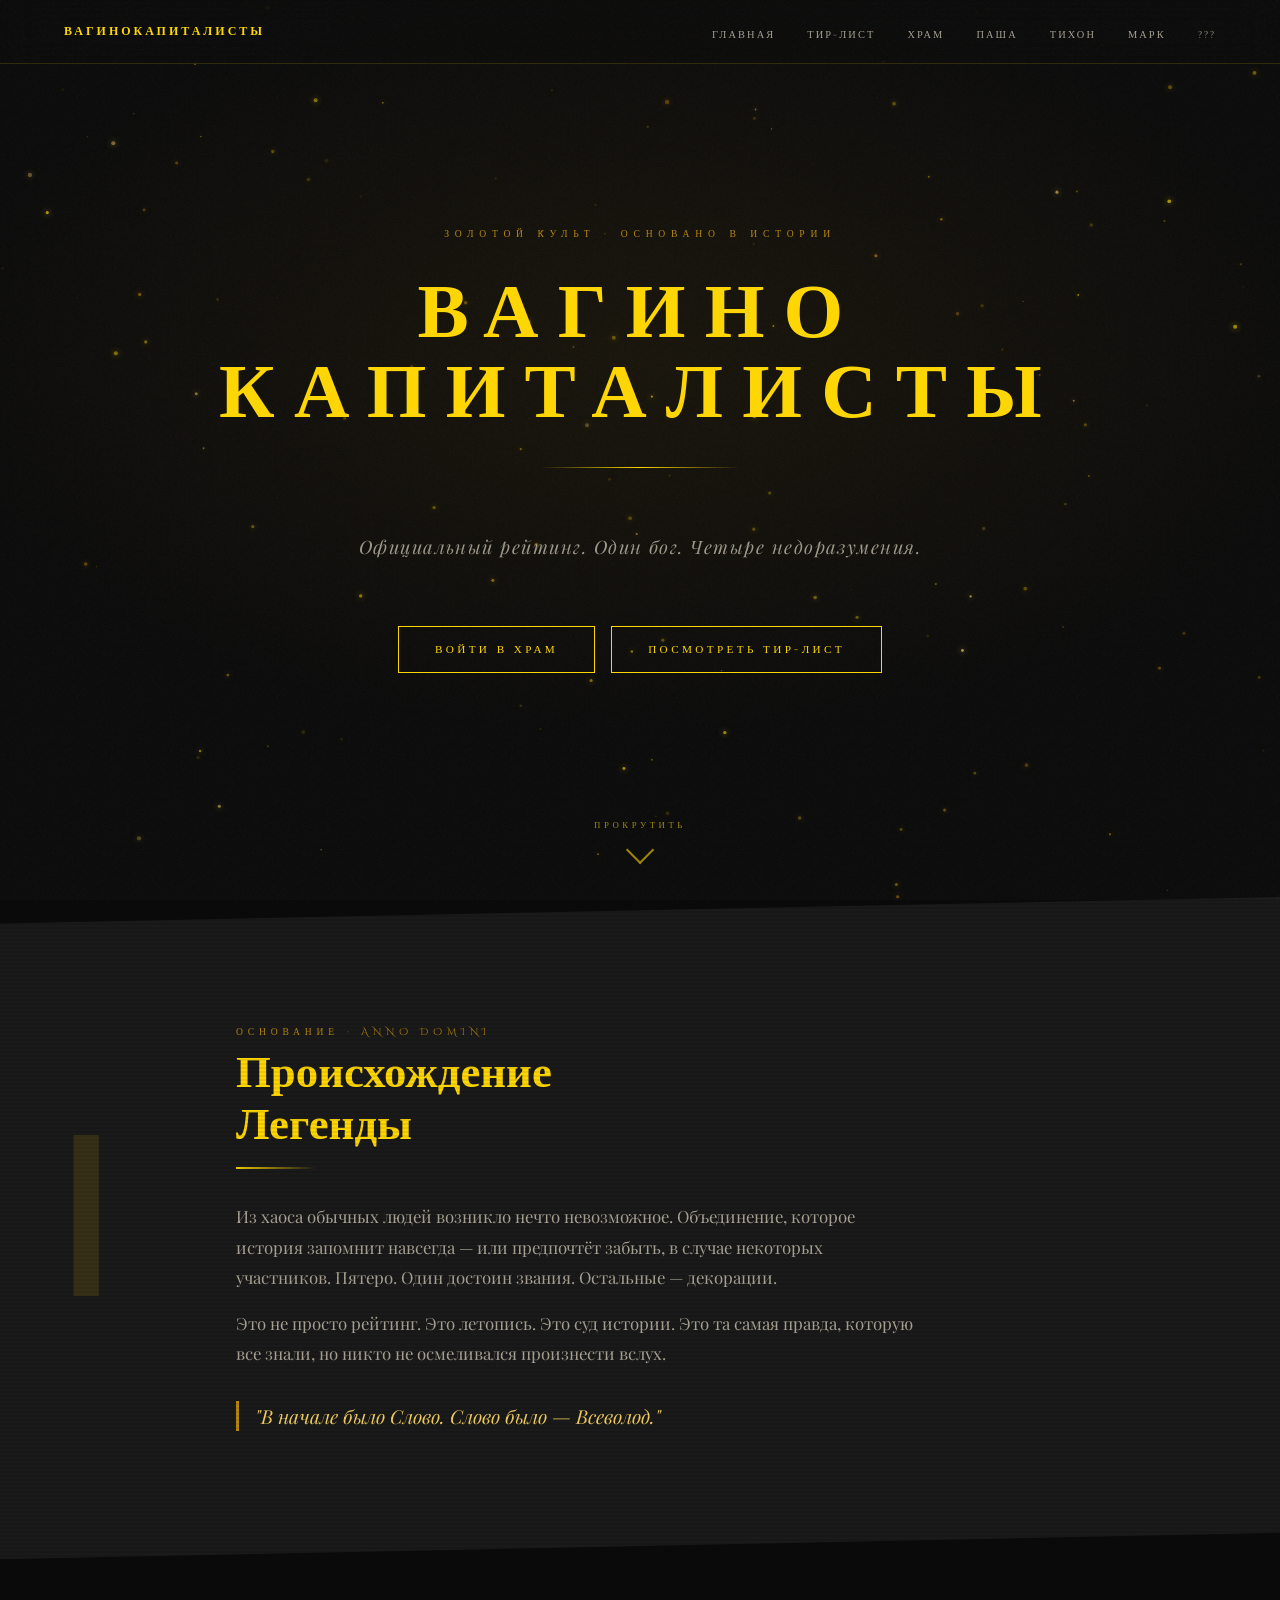
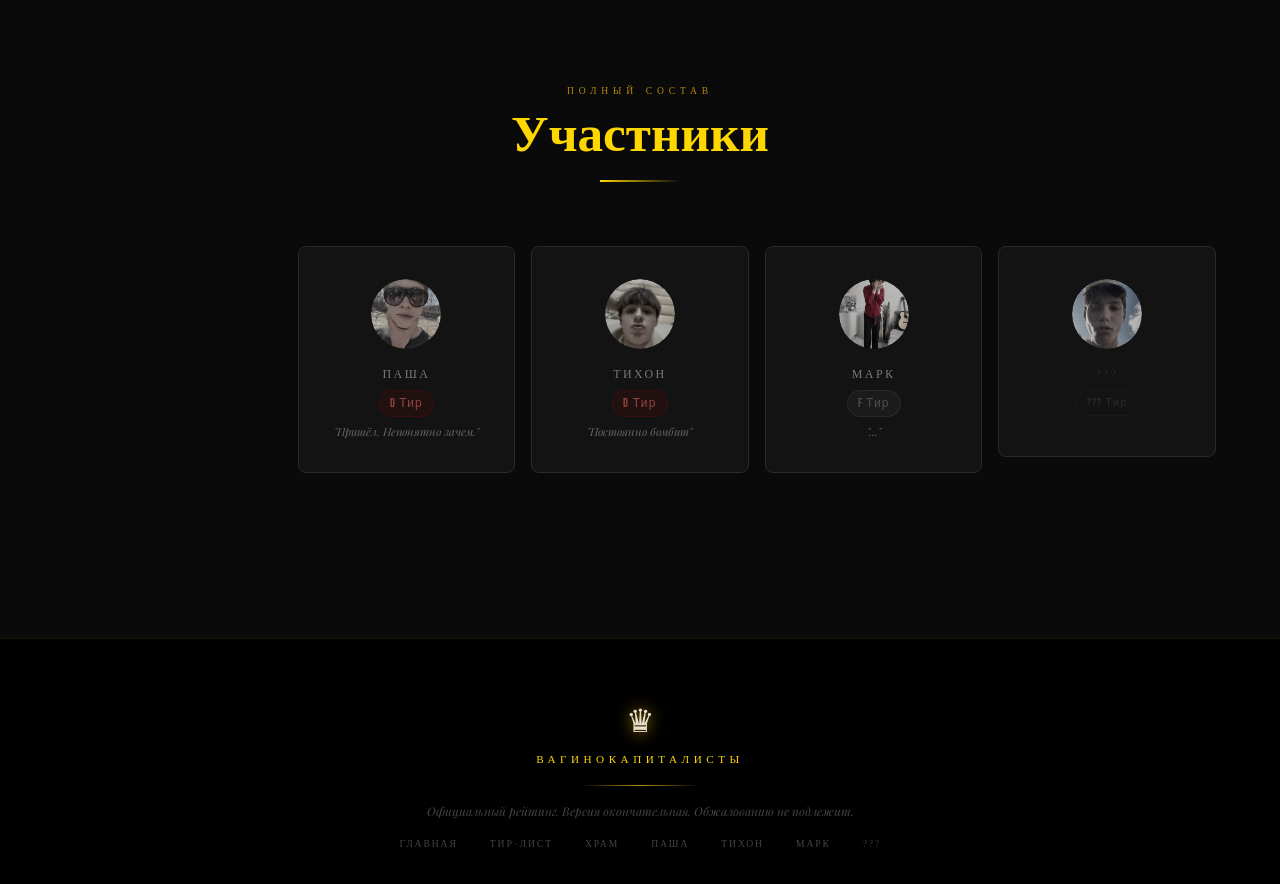
<file: index.html>
<!DOCTYPE html>
<html lang="ru">
<head>
  <meta charset="UTF-8"/>
  <meta name="viewport" content="width=device-width, initial-scale=1.0"/>
  <title>ВАГИНОКАПИТАЛИСТЫ — Официальный Рейтинг</title>
  <link rel="stylesheet" href="style.css"/>
  <style>
    /* ── HERO ── */
    .hero {
      position: relative;
      height: 100vh;
      min-height: 600px;
      display: flex;
      flex-direction: column;
      align-items: center;
      justify-content: center;
      overflow: hidden;
      text-align: center;
    }

    #particle-canvas {
      position: absolute;
      inset: 0;
      width: 100%;
      height: 100%;
    }

    .hero-bg {
      position: absolute;
      inset: 0;
      background: radial-gradient(ellipse 80% 60% at 50% 40%, rgba(184,134,11,0.08) 0%, transparent 70%);
      pointer-events: none;
    }

    .hero-content {
      position: relative;
      z-index: 2;
      padding: 0 var(--spacing-md);
    }

    .hero-eyebrow {
      font-family: var(--font-imperial);
      font-size: 0.6rem;
      letter-spacing: 0.6em;
      color: var(--gold-dark);
      text-transform: uppercase;
      margin-bottom: var(--spacing-lg);
      animation: fade-in-up 0.8s ease 0.2s both;
    }

    .hero-title {
      font-family: var(--font-imperial);
      font-size: clamp(2rem, 6vw, 5.5rem);
      font-weight: 900;
      letter-spacing: 0.25em;
      line-height: 1.05;
      color: var(--gold);
      animation: shimmer 4s ease-in-out infinite, fade-in-up 1s ease 0.4s both;
      margin-bottom: var(--spacing-lg);
    }

    .hero-subtitle {
      font-family: var(--font-elegant);
      font-style: italic;
      font-size: clamp(0.85rem, 2vw, 1.15rem);
      color: rgba(232,224,204,0.65);
      letter-spacing: 0.08em;
      margin-bottom: var(--spacing-xl);
      animation: fade-in-up 1s ease 0.6s both;
    }

    .hero-rule {
      width: 200px;
      height: 1px;
      background: linear-gradient(90deg, transparent, var(--gold), transparent);
      margin: 0 auto var(--spacing-xl);
      animation: fade-in 1s ease 0.8s both;
    }

    .hero-cta {
      display: flex;
      gap: var(--spacing-md);
      justify-content: center;
      flex-wrap: wrap;
      animation: fade-in-up 1s ease 1s both;
    }

    /* ── ABOUT ── */
    .about-section {
      padding: var(--spacing-2xl) var(--spacing-xl);
      background: var(--gray-mid);
      position: relative;
      clip-path: polygon(0 4%, 100% 0, 100% 96%, 0 100%);
      margin: -3px 0;
    }

    .about-inner {
      max-width: 1200px;
      margin: 0 auto;
      display: grid;
      grid-template-columns: auto 1fr;
      gap: var(--spacing-2xl);
      align-items: center;
    }

    .about-numeral {
      font-family: var(--font-stats);
      font-size: clamp(140px, 18vw, 260px);
      line-height: 0.85;
      color: var(--gold);
      opacity: 0.12;
      user-select: none;
      animation: float-slow 8s ease-in-out infinite;
    }

    .about-text-block { max-width: 680px; }

    .about-title {
      font-family: var(--font-imperial);
      font-size: clamp(1.6rem, 3.5vw, 3rem);
      color: var(--gold);
      line-height: 1.15;
      margin-bottom: var(--spacing-md);
    }

    .about-body {
      font-family: var(--font-elegant);
      font-size: 1.05rem;
      line-height: 1.8;
      color: rgba(232,224,204,0.7);
      margin-bottom: var(--spacing-md);
    }

    .about-tagline {
      font-family: var(--font-elegant);
      font-style: italic;
      font-size: 1.2rem;
      color: var(--gold-pale);
      border-left: 3px solid var(--gold-dark);
      padding-left: var(--spacing-md);
      margin-top: var(--spacing-lg);
    }

    /* ── MEMBERS ── */
    .members-section {
      padding: var(--spacing-2xl) var(--spacing-xl);
      position: relative;
    }

    .members-header {
      text-align: center;
      margin-bottom: var(--spacing-xl);
    }

    .members-grid {
      display: grid;
      grid-template-columns: repeat(5, 1fr);
      gap: var(--spacing-md);
      max-width: 1200px;
      margin: 0 auto;
      align-items: start;
    }

    .member-card {
      display: flex;
      flex-direction: column;
      align-items: center;
      padding: var(--spacing-lg) var(--spacing-md);
      border-radius: var(--radius-md);
      text-align: center;
      cursor: none;
      transition: transform 0.4s cubic-bezier(0.23,1,0.32,1),
                  box-shadow 0.4s cubic-bezier(0.23,1,0.32,1);
      text-decoration: none;
    }

    /* Main card — Vsevolod */
    .member-card-vsevolod {
      background: linear-gradient(160deg, rgba(184,134,11,0.15) 0%, rgba(10,10,10,0.9) 60%);
      border: 1px solid var(--gold);
      box-shadow: 0 0 40px rgba(255,215,0,0.2), inset 0 0 40px rgba(255,215,0,0.04);
      transform: translateY(-12px) scale(1.05);
      animation: pulse-gold 3s ease-in-out infinite;
    }

    .member-card-vsevolod:hover {
      transform: translateY(-24px) scale(1.08) !important;
      box-shadow: 0 0 80px rgba(255,215,0,0.5), inset 0 0 60px rgba(255,215,0,0.08) !important;
    }

    /* Minor cards */
    .member-card-minor {
      background: rgba(20,20,20,0.9);
      border: 1px solid var(--gray-border);
      filter: saturate(0.6);
    }

    .member-card-minor:hover {
      transform: translateY(4px) !important;
      filter: saturate(0.8);
      box-shadow: 0 12px 40px rgba(0,0,0,0.7) !important;
    }

    .member-photo-wrap {
      margin-bottom: var(--spacing-md);
    }

    .member-photo-vsevolod {
      width: 90px; height: 90px;
      border-radius: 50%;
      overflow: hidden;
      padding: 3px;
      background: conic-gradient(var(--gold), var(--gold-dark), var(--gold-pale), var(--gold));
      animation: spin-slow 8s linear infinite;
    }

    .member-photo-vsevolod img {
      width: 100%; height: 100%;
      border-radius: 50%;
      display: block;
    }

    .member-photo-minor {
      width: 70px; height: 70px;
      border-radius: 50%;
      overflow: hidden;
      opacity: 0.75;
    }

    .member-photo-minor img {
      width: 100%; height: 100%;
      border-radius: 50%;
      display: block;
      filter: grayscale(40%);
    }

    .member-name {
      font-family: var(--font-imperial);
      font-size: 0.75rem;
      letter-spacing: 0.2em;
      text-transform: uppercase;
      margin-bottom: 6px;
    }

    .member-name-vsevolod {
      color: var(--gold);
      font-size: 0.85rem;
    }

    .member-name-minor { color: rgba(232,224,204,0.5); }

    .member-tier {
      font-family: var(--font-stats);
      font-size: 0.75rem;
      letter-spacing: 0.1em;
      padding: 3px 10px;
      border-radius: var(--radius-full);
    }

    .tier-badge-s {
      background: rgba(255,215,0,0.12);
      color: var(--gold);
      border: 1px solid rgba(255,215,0,0.3);
    }

    .tier-badge-d {
      background: rgba(139,0,0,0.2);
      color: var(--crimson-pale);
      border: 1px solid rgba(139,0,0,0.4);
    }

    .tier-badge-f {
      background: rgba(30,30,30,0.8);
      color: rgba(200,200,200,0.3);
      border: 1px solid rgba(100,100,100,0.2);
    }

    .tier-badge-void {
      background: transparent;
      color: rgba(200,200,200,0.15);
      border: 1px solid rgba(100,100,100,0.1);
      font-size: 0.7rem;
    }

    .member-motto {
      font-size: 0.7rem;
      font-style: italic;
      color: rgba(232,224,204,0.4);
      margin-top: 8px;
      line-height: 1.3;
    }

    .member-motto-gold { color: rgba(255,215,0,0.6); }

    @media (max-width: 900px) {
      .about-inner { grid-template-columns: 1fr; gap: var(--spacing-lg); }
      .about-numeral { display: none; }
      .members-grid { grid-template-columns: repeat(2, 1fr); }
      .member-card-vsevolod { transform: none; grid-column: 1 / -1; animation: none; box-shadow: 0 0 30px rgba(255,215,0,0.2); }
    }

    @media (max-width: 520px) {
      .members-grid { grid-template-columns: 1fr; }
      .hero-cta { flex-direction: column; align-items: center; }
      .about-section { clip-path: none; }
    }
  </style>
</head>
<body>

<!-- NAVBAR -->
<nav class="navbar">
  <div class="navbar-logo">Вагинокапиталисты</div>
  <ul class="navbar-nav">
    <li><a href="index.html">Главная</a></li>
    <li><a href="tierlist.html">Тир-лист</a></li>
    <li><a href="vsevolod.html">Храм</a></li>
    <li><a href="pasha.html">Паша</a></li>
    <li><a href="tikhon.html">Тихон</a></li>
    <li><a href="mark.html">Марк</a></li>
    <li><a href="senya.html">???</a></li>
  </ul>
  <button class="navbar-hamburger" aria-label="Меню">
    <span></span><span></span><span></span>
  </button>
</nav>
<div class="mobile-menu">
  <a href="index.html">Главная</a>
  <a href="tierlist.html">Тир-лист</a>
  <a href="vsevolod.html">Храм Всеволода</a>
  <a href="pasha.html">Паша</a>
  <a href="tikhon.html">Тихон</a>
  <a href="mark.html">Марк</a>
  <a href="senya.html">???</a>
</div>

<!-- HERO -->
<section class="hero">
  <canvas id="particle-canvas"></canvas>
  <div class="hero-bg parallax-hero"></div>

  <div class="hero-content">
    <p class="hero-eyebrow">Золотой Культ · Основано в Истории</p>
    <h1 class="hero-title">ВАГИНО<wbr>КАПИТАЛИСТЫ</h1>
    <div class="hero-rule"></div>
    <p class="hero-subtitle">Официальный рейтинг. Один бог. Четыре недоразумения.</p>
    <div class="hero-cta">
      <a href="vsevolod.html" class="btn"><span>Войти в храм</span></a>
      <a href="tierlist.html" class="btn"><span>Посмотреть тир-лист</span></a>
    </div>
  </div>

  <div class="scroll-indicator">
    <span>Прокрутить</span>
    <div class="scroll-arrow"></div>
  </div>
</section>

<!-- ABOUT -->
<section class="about-section scanlines">
  <div class="about-inner">
    <div class="about-numeral animate-in">I</div>
    <div class="about-text-block">
      <p class="section-eyebrow animate-in">Основание · Anno Domini</p>
      <h2 class="about-title animate-in">Происхождение<br/>Легенды</h2>
      <div class="gold-line animate-in"></div>
      <p class="about-body animate-in">
        Из хаоса обычных людей возникло нечто невозможное. Объединение,
        которое история запомнит навсегда — или предпочтёт забыть,
        в случае некоторых участников. Пятеро. Один достоин звания.
        Остальные — декорации.
      </p>
      <p class="about-body animate-in">
        Это не просто рейтинг. Это летопись. Это суд истории.
        Это та самая правда, которую все знали, но никто не осмеливался
        произнести вслух.
      </p>
      <blockquote class="about-tagline animate-in">
        "В начале было Слово. Слово было — Всеволод."
      </blockquote>
    </div>
  </div>
</section>

<!-- MEMBERS PREVIEW -->
<section class="members-section">
  <div class="members-header">
    <p class="section-eyebrow">Полный состав</p>
    <h2 class="section-title" style="font-size: clamp(1.8rem,4vw,3.2rem);">Участники</h2>
    <div class="gold-line" style="margin: 0 auto var(--spacing-lg);"></div>
  </div>

  <div class="members-grid">

    <!-- VSEVOLOD — главный -->
    <a href="vsevolod.html" class="member-card member-card-vsevolod animate-in">
      <div class="member-photo-wrap">
        <div class="member-photo-vsevolod">
          <img src="photos/vsevolod/IMG_0241.jpg" alt="Всеволод" style="object-fit:cover;"/>
        </div>
      </div>
      <div class="member-name member-name-vsevolod">Всеволод</div>
      <div class="member-tier tier-badge-s">S+ · БОГОЧЕЛОВЕК</div>
      <p class="member-motto member-motto-gold">"Превосходит человеческое понимание"</p>
    </a>

    <!-- PASHA -->
    <a href="pasha.html" class="member-card member-card-minor animate-in">
      <div class="member-photo-wrap">
        <div class="member-photo-minor">
          <img src="photos/pasha/IMG_1363.jpg" alt="Паша" style="object-fit:cover;"/>
        </div>
      </div>
      <div class="member-name member-name-minor">Паша</div>
      <div class="member-tier tier-badge-d">D Тир</div>
      <p class="member-motto">"Пришёл. Непонятно зачем."</p>
    </a>

    <!-- TIKHON -->
    <a href="tikhon.html" class="member-card member-card-minor animate-in">
      <div class="member-photo-wrap">
        <div class="member-photo-minor">
          <img src="photos/tikhon/IMG_2319.JPG" alt="Тихон" style="object-fit:cover;"/>
        </div>
      </div>
      <div class="member-name member-name-minor">Тихон</div>
      <div class="member-tier tier-badge-d">D Тир</div>
      <p class="member-motto">"Постоянно бомбит"</p>
    </a>

    <!-- MARK -->
    <a href="mark.html" class="member-card member-card-minor animate-in">
      <div class="member-photo-wrap">
        <div class="member-photo-minor">
          <img src="photos/mark/IMG_2134.jpg" alt="Марк" style="object-fit:cover;"/>
        </div>
      </div>
      <div class="member-name member-name-minor">Марк</div>
      <div class="member-tier tier-badge-f">F Тир</div>
      <p class="member-motto">"..."</p>
    </a>

    <!-- SENYA -->
    <a href="senya.html" class="member-card member-card-minor animate-in">
      <div class="member-photo-wrap">
        <div class="member-photo-minor">
          <img src="photos/senya/IMG_2318.JPG" alt="???" style="object-fit:cover;"/>
        </div>
      </div>
      <div class="member-name member-name-minor" style="opacity:0.25;">???</div>
      <div class="member-tier tier-badge-void">??? Тир</div>
      <p class="member-motto" style="opacity:0.25;"></p>
    </a>

  </div>
</section>

<!-- FOOTER -->
<footer class="footer">
  <div class="footer-crown">♛</div>
  <div class="footer-title">Вагинокапиталисты</div>
  <div class="footer-divider"></div>
  <p class="footer-sub">Официальный рейтинг. Версия окончательная. Обжалованию не подлежит.</p>
  <div class="footer-links">
    <a href="index.html">Главная</a>
    <a href="tierlist.html">Тир-лист</a>
    <a href="vsevolod.html">Храм</a>
    <a href="pasha.html">Паша</a>
    <a href="tikhon.html">Тихон</a>
    <a href="mark.html">Марк</a>
    <a href="senya.html">???</a>
  </div>
</footer>

<script src="script.js"></script>
</body>
</html>
</file>
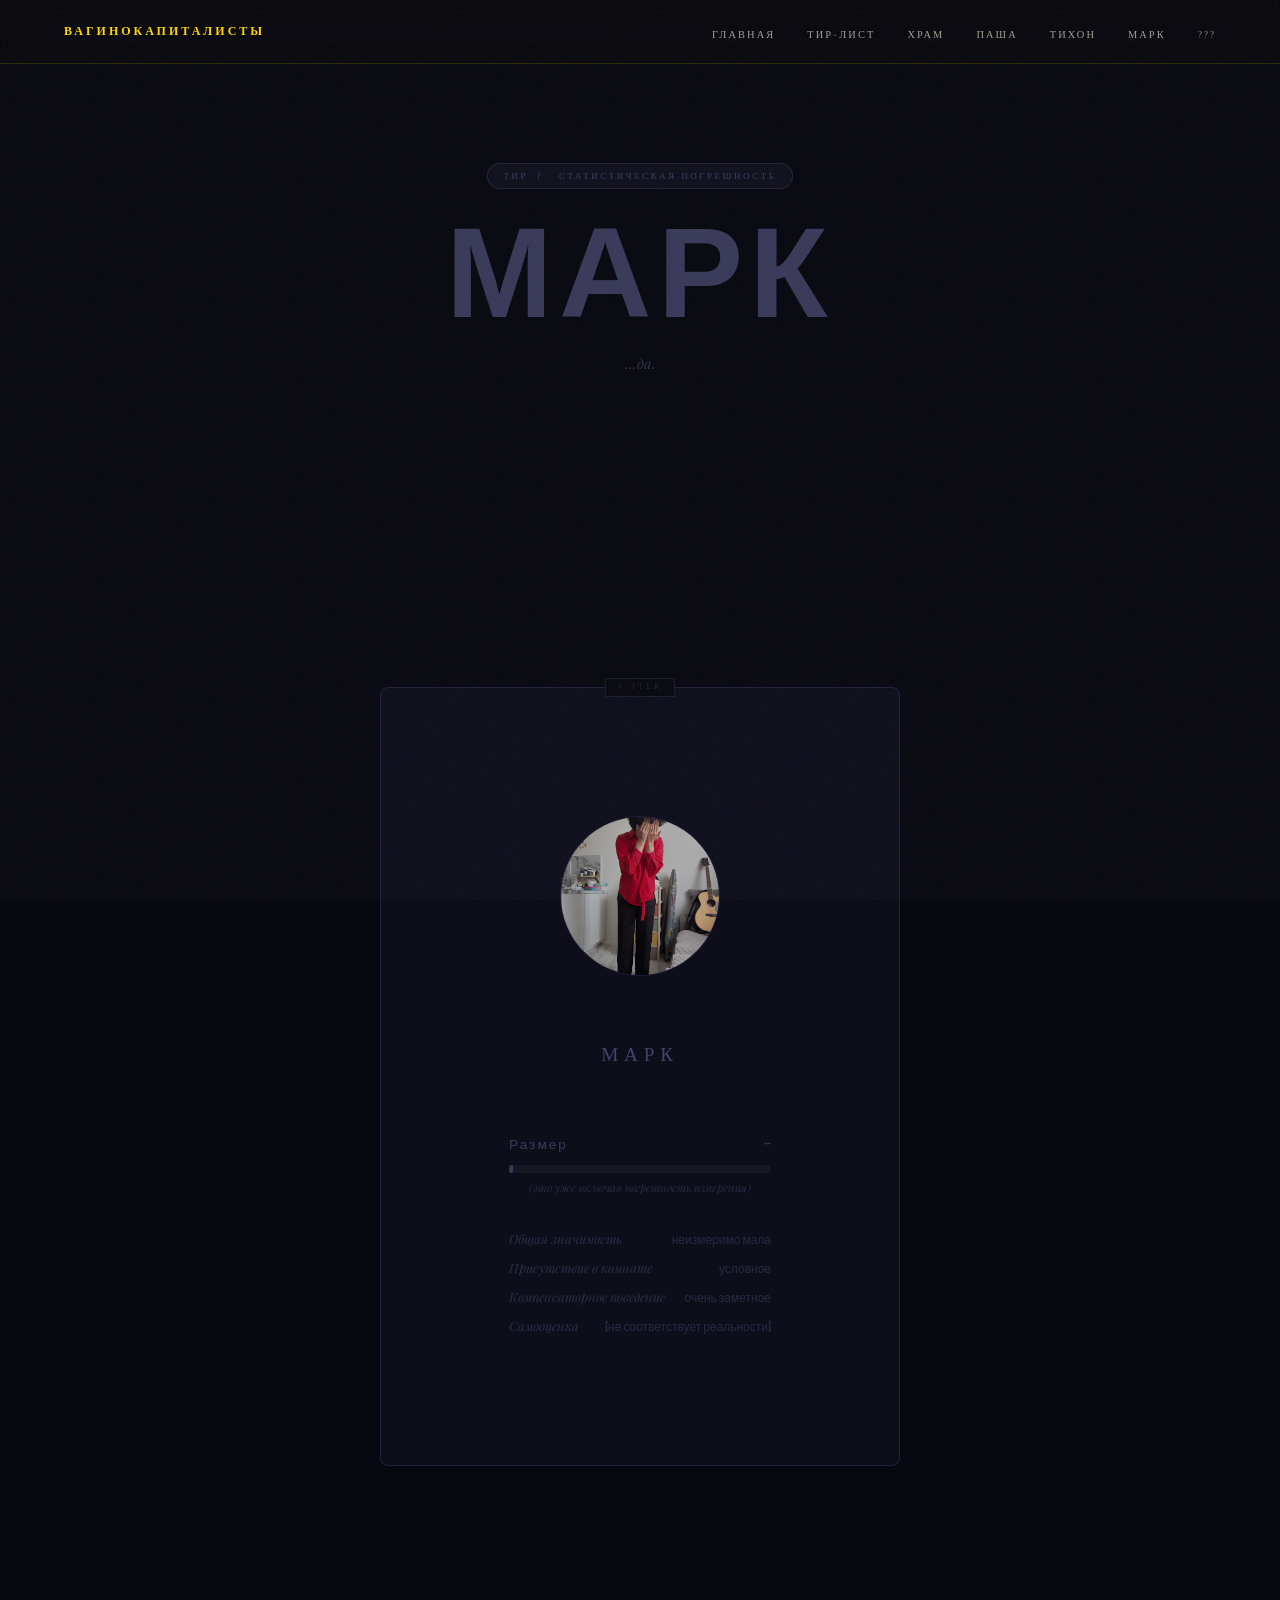
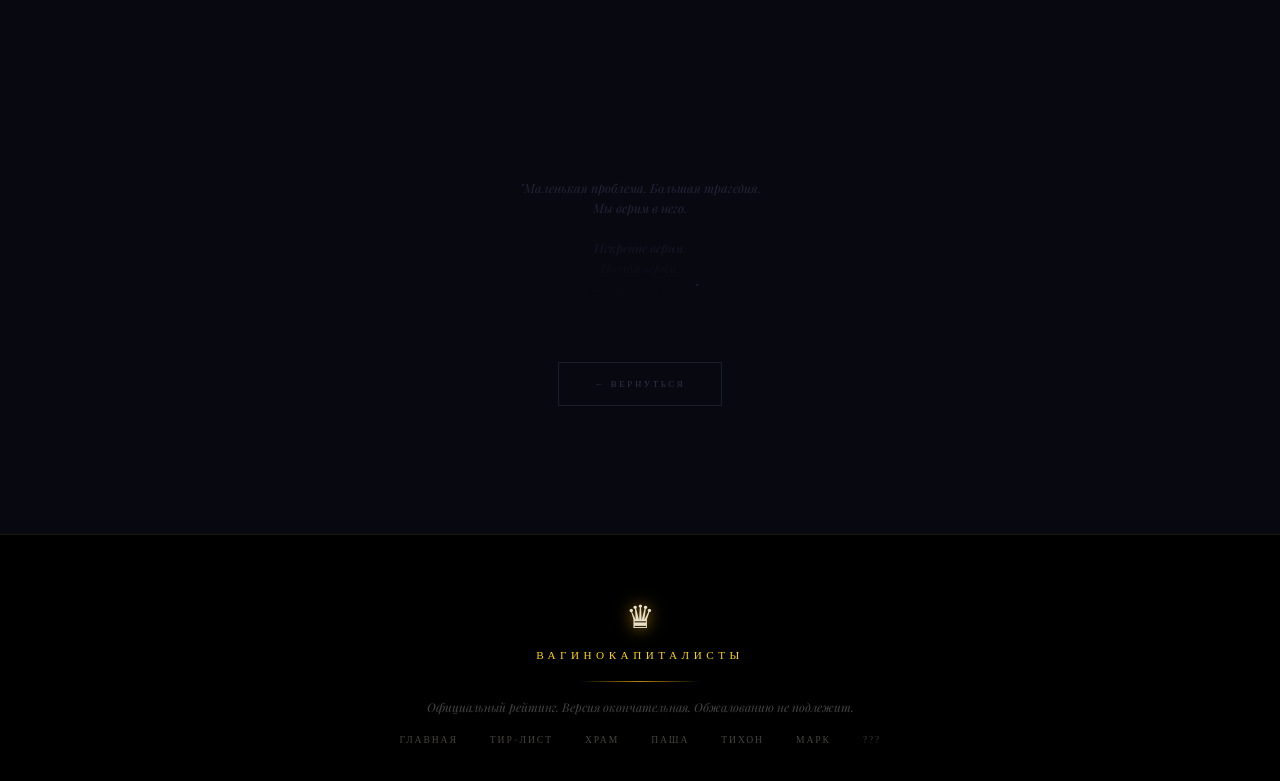
<file: mark.html>
<!DOCTYPE html>
<html lang="ru">
<head>
  <meta charset="UTF-8"/>
  <meta name="viewport" content="width=device-width, initial-scale=1.0"/>
  <title>МАРК</title>
  <link rel="stylesheet" href="style.css"/>
  <style>
    :root {
      --mark-blue: #1a1a2e;
      --mark-blue-mid: #252540;
      --mark-blue-pale: #5a5a8a;
      --mark-border: rgba(90,90,138,0.25);
    }

    /* The page is deliberately cold and sparse */
    body {
      background: #080810;
    }

    /* ── HEADER ── */
    .mark-header {
      padding: 160px var(--spacing-xl) var(--spacing-xl);
      text-align: center;
      position: relative;
    }

    .mark-tier-badge {
      display: inline-flex;
      align-items: center;
      gap: 8px;
      background: rgba(90,90,138,0.1);
      border: 1px solid var(--mark-border);
      border-radius: var(--radius-full);
      padding: 5px 16px;
      font-family: var(--font-imperial);
      font-size: 0.55rem;
      letter-spacing: 0.3em;
      color: rgba(90,90,138,0.6);
      text-transform: uppercase;
      margin-bottom: var(--spacing-lg);
    }

    .mark-name {
      font-family: var(--font-stats);
      font-size: clamp(3.5rem, 10vw, 8rem);
      color: rgba(90,90,138,0.6);
      line-height: 0.9;
      letter-spacing: 0.05em;
      margin-bottom: var(--spacing-md);
    }

    .mark-subtitle {
      font-family: var(--font-elegant);
      font-style: italic;
      font-size: 0.9rem;
      color: rgba(150,150,180,0.3);
    }

    /* ── MAIN CARD — the center of the page ── */
    .mark-main-section {
      padding: var(--spacing-2xl) var(--spacing-xl);
      display: flex;
      justify-content: center;
    }

    .mark-card {
      background: rgba(26,26,46,0.4);
      border: 1px solid var(--mark-border);
      border-radius: var(--radius-md);
      padding: var(--spacing-2xl);
      max-width: 520px;
      width: 100%;
      text-align: center;
      position: relative;
    }

    .mark-card::before {
      content: 'F TIER';
      position: absolute;
      top: -10px; left: 50%; transform: translateX(-50%);
      font-family: var(--font-imperial);
      font-size: 0.5rem;
      letter-spacing: 0.4em;
      color: rgba(90,90,138,0.4);
      background: #080810;
      padding: 2px 12px;
      border: 1px solid var(--mark-border);
      white-space: nowrap;
    }

    .mark-photo-wrap {
      margin: 0 auto var(--spacing-xl);
      width: 160px; height: 160px;
      border-radius: 50%;
      overflow: hidden;
      border: 1px solid var(--mark-border);
      opacity: 0.7;
    }

    .mark-photo-wrap img {
      width: 100%; height: 100%;
      object-fit: cover;
      filter: grayscale(70%) brightness(0.7) blue(0px);
    }

    .mark-card-name {
      font-family: var(--font-imperial);
      font-size: 1.2rem;
      letter-spacing: 0.3em;
      color: rgba(90,90,138,0.7);
      text-transform: uppercase;
      margin-bottom: var(--spacing-xl);
    }

    /* THE MAIN STAT — deliberately brutal */
    .mark-main-stat {
      text-align: left;
      margin-bottom: var(--spacing-lg);
    }

    .mark-stat-label {
      display: flex;
      justify-content: space-between;
      align-items: baseline;
      margin-bottom: 8px;
    }

    .mark-stat-name {
      font-family: var(--font-stats);
      font-size: 0.85rem;
      letter-spacing: 0.15em;
      color: rgba(90,90,138,0.6);
    }

    .mark-stat-value {
      font-family: var(--font-stats);
      font-size: 0.85rem;
      color: rgba(90,90,138,0.4);
    }

    .mark-stat-track {
      height: 8px;
      background: rgba(255,255,255,0.04);
      border-radius: 4px;
      width: 100%;
      position: relative;
    }

    /* THE INFAMOUS SMALL BAR */
    .mark-stat-fill {
      height: 100%;
      width: 0px;
      background: linear-gradient(90deg, rgba(90,90,138,0.4), rgba(90,90,138,0.6));
      border-radius: 4px;
      transition: width 2s cubic-bezier(0.23, 1, 0.32, 1) 0.5s;
    }

    .mark-stat-fill.animated {
      width: 4px; /* The joke. 4px out of 500px track. */
    }

    .mark-stat-note {
      font-family: var(--font-elegant);
      font-style: italic;
      font-size: 0.7rem;
      color: rgba(90,90,138,0.35);
      margin-top: 6px;
      text-align: center;
    }

    /* Other minor stats */
    .mark-minor-stats {
      margin-top: var(--spacing-lg);
      display: flex;
      flex-direction: column;
      gap: var(--spacing-sm);
    }

    .mark-minor-stat {
      display: flex;
      justify-content: space-between;
      align-items: baseline;
      font-family: var(--font-elegant);
      font-size: 0.8rem;
    }

    .mark-minor-key {
      color: rgba(90,90,138,0.4);
      font-style: italic;
    }

    .mark-minor-val {
      font-family: var(--font-stats);
      font-size: 0.75rem;
      color: rgba(90,90,138,0.35);
    }

    /* ── VERDICT (tiny, clinical, devastating) ── */
    .mark-verdict-section {
      padding: var(--spacing-xl) var(--spacing-xl) var(--spacing-2xl);
      text-align: center;
    }

    .mark-verdict-text {
      font-family: var(--font-elegant);
      font-style: italic;
      font-size: 0.78rem;
      color: rgba(90,90,138,0.35);
      max-width: 400px;
      margin: 0 auto;
      line-height: 1.6;
    }

    /* Empty space decoration — the emptiness is the joke */
    .mark-void-space {
      height: 120px;
      display: flex;
      align-items: center;
      justify-content: center;
    }

    .mark-void-text {
      font-family: var(--font-imperial);
      font-size: 0.5rem;
      letter-spacing: 0.5em;
      color: rgba(90,90,138,0.1);
      text-transform: uppercase;
    }

    @media (max-width: 768px) {
      .mark-header { padding: 100px var(--spacing-md) var(--spacing-md); }
      .mark-main-section { padding: var(--spacing-xl) var(--spacing-md); }
      .mark-card { padding: var(--spacing-lg); }
      .mark-verdict-section { padding: var(--spacing-lg) var(--spacing-md) var(--spacing-xl); }
    }
  </style>
</head>
<body>

<nav class="navbar">
  <div class="navbar-logo">Вагинокапиталисты</div>
  <ul class="navbar-nav">
    <li><a href="index.html">Главная</a></li>
    <li><a href="tierlist.html">Тир-лист</a></li>
    <li><a href="vsevolod.html">Храм</a></li>
    <li><a href="pasha.html">Паша</a></li>
    <li><a href="tikhon.html">Тихон</a></li>
    <li><a href="mark.html">Марк</a></li>
    <li><a href="senya.html">???</a></li>
  </ul>
  <button class="navbar-hamburger" aria-label="Меню"><span></span><span></span><span></span></button>
</nav>
<div class="mobile-menu">
  <a href="index.html">Главная</a>
  <a href="tierlist.html">Тир-лист</a>
  <a href="vsevolod.html">Храм Всеволода</a>
  <a href="pasha.html">Паша</a>
  <a href="tikhon.html">Тихон</a>
  <a href="mark.html">Марк</a>
  <a href="senya.html">???</a>
</div>

<!-- HEADER -->
<header class="mark-header">
  <div class="mark-tier-badge animate-in">Тир: F · Статистическая погрешность</div>
  <h1 class="mark-name animate-in">МАРК</h1>
  <p class="mark-subtitle animate-in">...да.</p>
</header>

<!-- THE VOID SPACE -->
<div class="mark-void-space">
  <span class="mark-void-text">············</span>
</div>

<!-- MAIN CARD -->
<section class="mark-main-section">
  <div class="mark-card animate-in">
    <div class="mark-photo-wrap">
      <img src="photos/mark/IMG_2134.jpg" alt="Марк" style="object-fit:cover;"/>
    </div>

    <div class="mark-card-name">Марк</div>

    <!-- THE INFAMOUS STAT BAR -->
    <div class="mark-main-stat">
      <div class="mark-stat-label">
        <span class="mark-stat-name">Размер</span>
        <span class="mark-stat-value">—</span>
      </div>
      <div class="mark-stat-track" id="mark-track">
        <div class="mark-stat-fill" id="mark-fill"></div>
      </div>
      <p class="mark-stat-note">(это уже включая погрешность измерения)</p>
    </div>

    <!-- Other minor stats — also pathetic -->
    <div class="mark-minor-stats">
      <div class="mark-minor-stat">
        <span class="mark-minor-key">Общая значимость</span>
        <span class="mark-minor-val">неизмеримо мала</span>
      </div>
      <div class="mark-minor-stat">
        <span class="mark-minor-key">Присутствие в комнате</span>
        <span class="mark-minor-val">условное</span>
      </div>
      <div class="mark-minor-stat">
        <span class="mark-minor-key">Компенсаторное поведение</span>
        <span class="mark-minor-val">очень заметное</span>
      </div>
      <div class="mark-minor-stat">
        <span class="mark-minor-key">Самооценка</span>
        <span class="mark-minor-val">[не соответствует реальности]</span>
      </div>
    </div>
  </div>
</section>

<!-- MORE VOID SPACE -->
<div class="mark-void-space">
  <span class="mark-void-text">············</span>
</div>

<!-- VERDICT -->
<section class="mark-verdict-section">
  <p class="mark-verdict-text animate-in">
    "Маленькая проблема. Большая трагедия.<br/>
    Мы верим в него.<br/><br/>
    <span style="opacity:0.5;">Искренне верим.</span><br/>
    <span style="opacity:0.25;">Почти верим.</span><br/>
    <span style="opacity:0.1;">Стараемся верить.</span>"
  </p>

  <div style="margin-top: var(--spacing-xl);">
    <a href="tierlist.html" class="btn" style="border-color: var(--mark-border); color: rgba(90,90,138,0.5); font-size:0.55rem;">
      <span>← Вернуться</span>
    </a>
  </div>
</section>

<footer class="footer">
  <div class="footer-crown">♛</div>
  <div class="footer-title">Вагинокапиталисты</div>
  <div class="footer-divider"></div>
  <p class="footer-sub">Официальный рейтинг. Версия окончательная. Обжалованию не подлежит.</p>
  <div class="footer-links">
    <a href="index.html">Главная</a>
    <a href="tierlist.html">Тир-лист</a>
    <a href="vsevolod.html">Храм</a>
    <a href="pasha.html">Паша</a>
    <a href="tikhon.html">Тихон</a>
    <a href="mark.html">Марк</a>
    <a href="senya.html">???</a>
  </div>
</footer>

<script src="script.js"></script>
<script>
  // The infamous 4px bar
  const io = new IntersectionObserver(entries => {
    entries.forEach(entry => {
      if (entry.isIntersecting) {
        setTimeout(() => {
          document.getElementById('mark-fill').classList.add('animated');
        }, 400);
        io.unobserve(entry.target);
      }
    });
  }, { threshold: 0.5 });

  const track = document.getElementById('mark-track');
  if (track) io.observe(track);
</script>
</body>
</html>
</file>
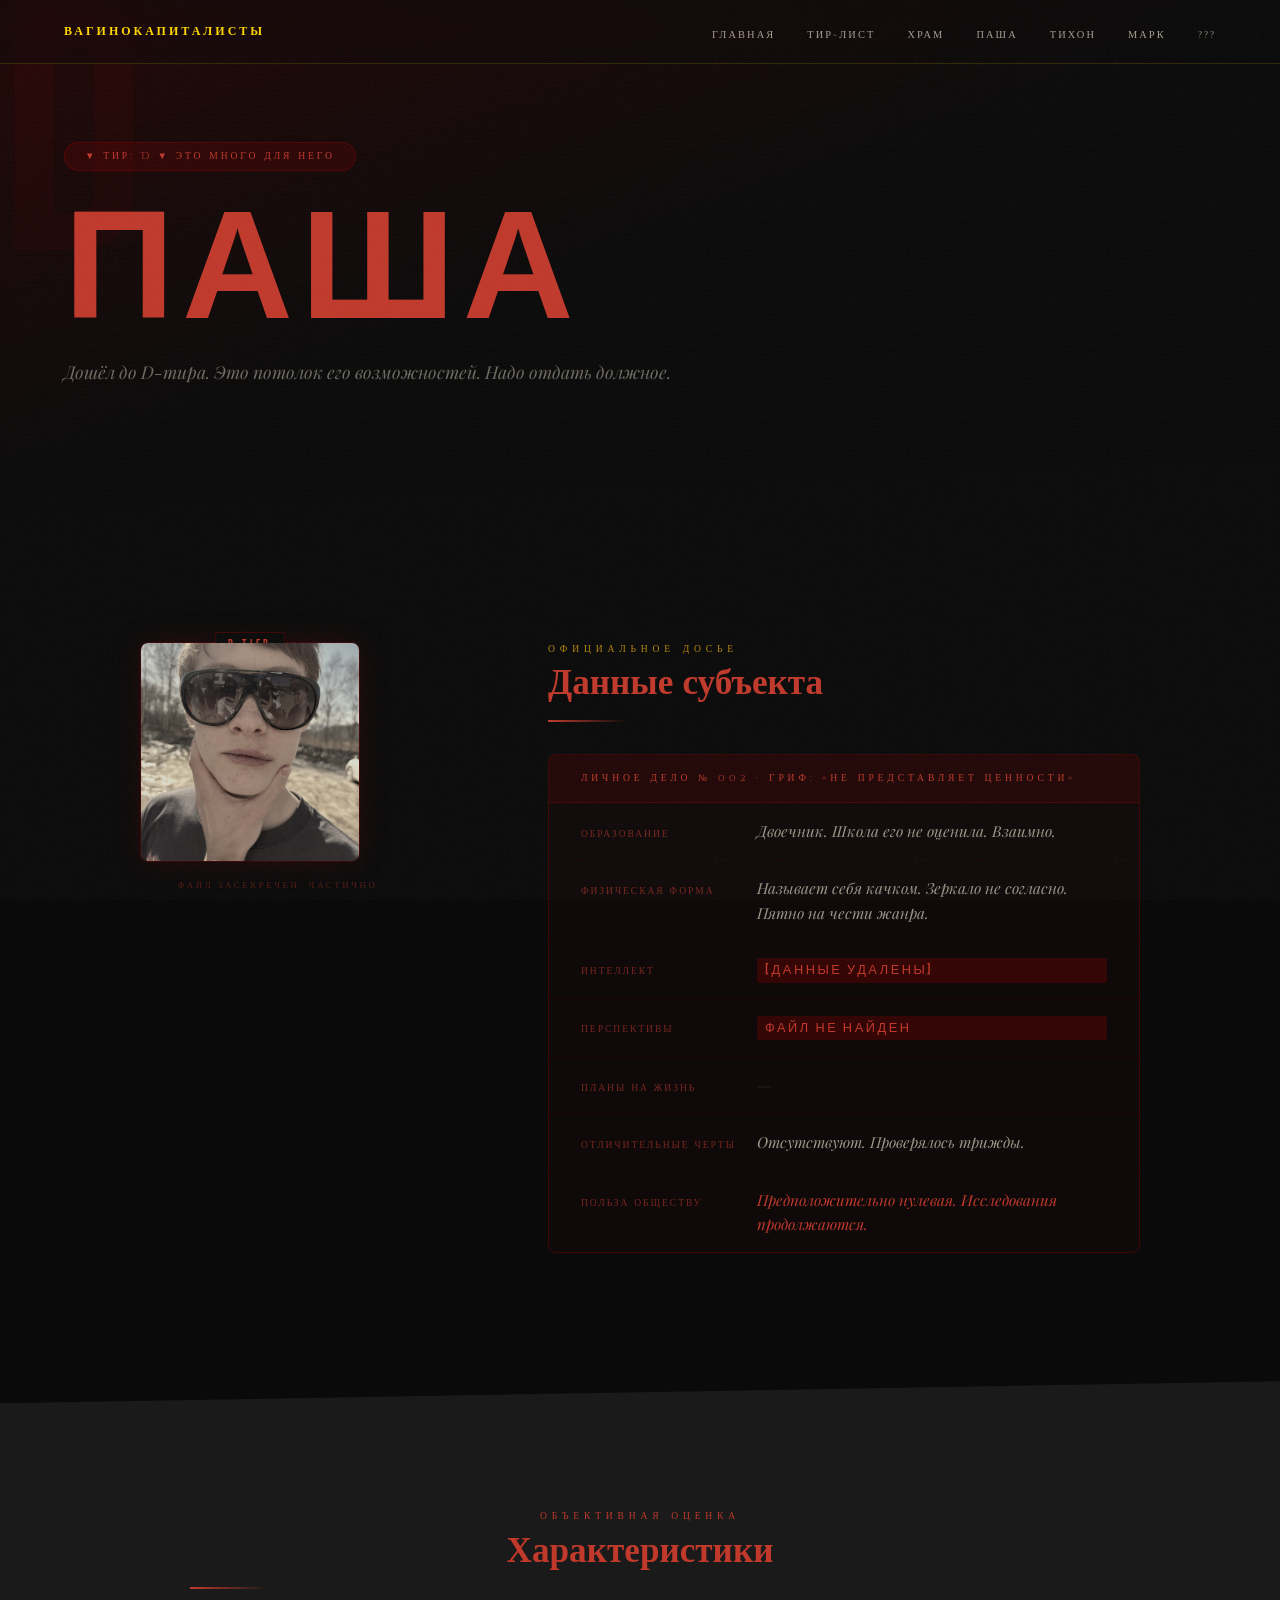
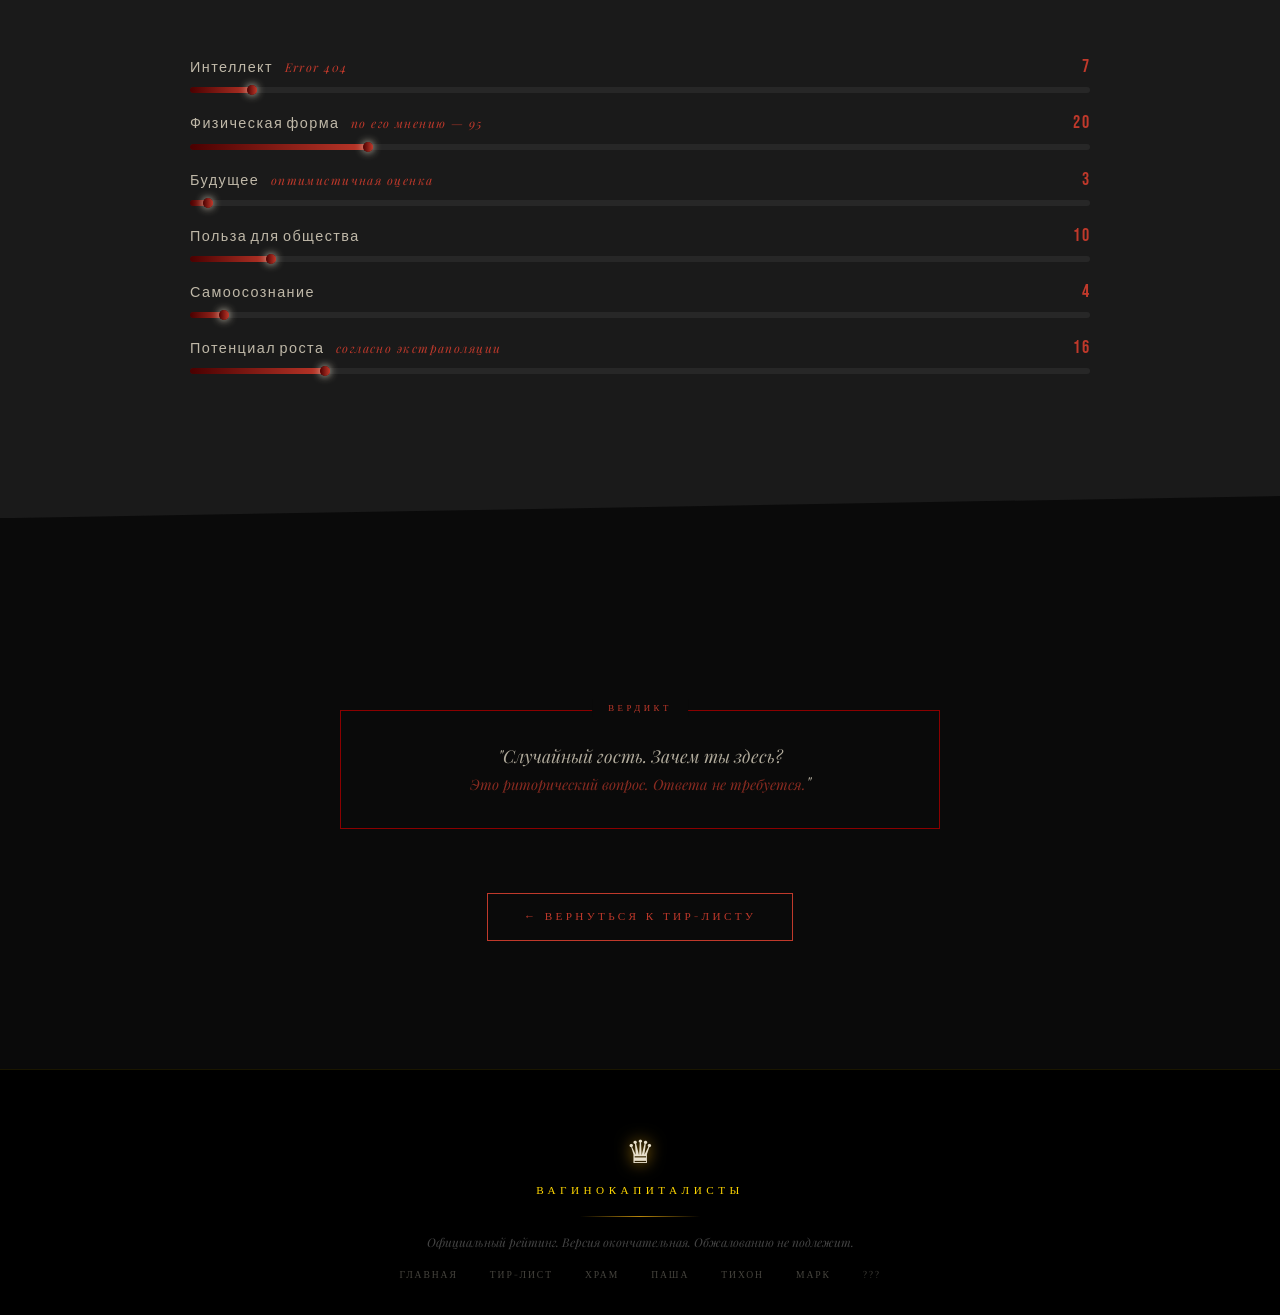
<file: pasha.html>
<!DOCTYPE html>
<html lang="ru">
<head>
  <meta charset="UTF-8"/>
  <meta name="viewport" content="width=device-width, initial-scale=1.0"/>
  <title>ПАША — Тир D</title>
  <link rel="stylesheet" href="style.css"/>
  <style>
    :root {
      --pasha-red: #4a0000;
      --pasha-red-mid: #700000;
      --pasha-red-pale: #c0392b;
      --pasha-border: rgba(139,0,0,0.4);
    }

    /* ── PAGE HEADER ── */
    .pasha-header {
      padding: 140px var(--spacing-xl) var(--spacing-2xl);
      position: relative;
      overflow: hidden;
      clip-path: polygon(0 0, 100% 0, 100% 90%, 0 100%);
      background: linear-gradient(160deg,
        rgba(74,0,0,0.4) 0%,
        var(--black) 50%
      );
    }

    .pasha-header::before {
      content: 'D';
      position: absolute;
      right: -20px;
      bottom: -40px;
      font-family: var(--font-stats);
      font-size: clamp(200px,28vw,380px);
      color: rgba(139,0,0,0.07);
      line-height: 0.8;
      user-select: none;
      pointer-events: none;
    }

    .pasha-header-inner {
      max-width: 1200px;
      margin: 0 auto;
      position: relative;
      z-index: 1;
    }

    .pasha-tier-badge {
      display: inline-flex;
      align-items: center;
      gap: 8px;
      background: rgba(139,0,0,0.2);
      border: 1px solid var(--pasha-border);
      border-radius: var(--radius-full);
      padding: 6px 20px;
      font-family: var(--font-imperial);
      font-size: 0.6rem;
      letter-spacing: 0.3em;
      color: var(--pasha-red-pale);
      text-transform: uppercase;
      margin-bottom: var(--spacing-lg);
    }

    .pasha-name {
      font-family: var(--font-stats);
      font-size: clamp(4rem, 12vw, 10rem);
      color: var(--pasha-red-pale);
      line-height: 0.9;
      letter-spacing: 0.05em;
      margin-bottom: var(--spacing-md);
    }

    .pasha-subtitle {
      font-family: var(--font-elegant);
      font-style: italic;
      font-size: 1.1rem;
      color: rgba(232,224,204,0.45);
    }

    /* ── DOSSER ── */
    .dosser-section {
      padding: var(--spacing-2xl) var(--spacing-xl);
    }

    .dosser-inner {
      max-width: 1000px;
      margin: 0 auto;
      display: grid;
      grid-template-columns: 280px 1fr;
      gap: var(--spacing-2xl);
      align-items: start;
    }

    .pasha-photo-col {
      position: relative;
    }

    .pasha-photo-wrap {
      position: relative;
      display: inline-block;
    }

    .pasha-photo-wrap::before {
      content: 'D TIER';
      position: absolute;
      top: -10px; left: 50%; transform: translateX(-50%);
      font-family: var(--font-stats);
      font-size: 0.75rem;
      letter-spacing: 0.3em;
      color: var(--pasha-red-pale);
      background: var(--black);
      padding: 2px 12px;
      border: 1px solid var(--pasha-border);
      white-space: nowrap;
    }

    .pasha-photo {
      width: 220px; height: 220px;
      border-radius: var(--radius-md);
      overflow: hidden;
      border: 1px solid var(--pasha-border);
      box-shadow: 0 0 30px rgba(139,0,0,0.2), inset 0 0 20px rgba(0,0,0,0.5);
      display: block;
    }

    .pasha-photo img {
      width: 100%; height: 100%;
      object-fit: cover;
      filter: grayscale(50%) sepia(30%) brightness(0.85);
    }

    .pasha-photo-caption {
      font-family: var(--font-imperial);
      font-size: 0.55rem;
      letter-spacing: 0.3em;
      color: rgba(192,57,43,0.4);
      text-align: center;
      margin-top: 10px;
      text-transform: uppercase;
    }

    /* Dosser card */
    .dosser-card {
      background: rgba(74,0,0,0.08);
      border: 1px solid var(--pasha-border);
      border-radius: var(--radius-md);
      overflow: hidden;
    }

    .dosser-card-header {
      padding: var(--spacing-md) var(--spacing-lg);
      background: rgba(139,0,0,0.15);
      border-bottom: 1px solid var(--pasha-border);
      font-family: var(--font-imperial);
      font-size: 0.6rem;
      letter-spacing: 0.4em;
      color: var(--pasha-red-pale);
      text-transform: uppercase;
    }

    .dosser-field {
      display: grid;
      grid-template-columns: 160px 1fr;
      gap: var(--spacing-md);
      padding: var(--spacing-md) var(--spacing-lg);
      border-bottom: 1px solid rgba(139,0,0,0.1);
      align-items: baseline;
    }

    .dosser-field:last-child { border-bottom: none; }

    .dosser-key {
      font-family: var(--font-imperial);
      font-size: 0.6rem;
      letter-spacing: 0.2em;
      color: rgba(192,57,43,0.6);
      text-transform: uppercase;
    }

    .dosser-val {
      font-family: var(--font-elegant);
      font-size: 0.95rem;
      color: rgba(232,224,204,0.65);
      font-style: italic;
    }

    .dosser-val-redacted {
      background: rgba(139,0,0,0.3);
      color: var(--pasha-red-pale);
      font-family: var(--font-stats);
      font-style: normal;
      font-size: 0.8rem;
      letter-spacing: 0.2em;
      padding: 2px 8px;
      border-radius: 2px;
    }

    /* ── STATS ── */
    .pasha-stats-section {
      padding: var(--spacing-2xl) var(--spacing-xl);
      background: var(--gray-mid);
      clip-path: polygon(0 3%, 100% 0, 100% 97%, 0 100%);
    }

    .pasha-stats-inner {
      max-width: 900px;
      margin: 0 auto;
    }

    .stat-note {
      font-family: var(--font-elegant);
      font-style: italic;
      font-size: 0.75rem;
      color: var(--pasha-red-pale);
      margin-left: var(--spacing-sm);
    }

    /* ── VERDICT ── */
    .pasha-verdict-section {
      padding: var(--spacing-2xl) var(--spacing-xl);
    }

    @media (max-width: 768px) {
      .pasha-header { padding: 100px var(--spacing-md) var(--spacing-xl); clip-path: none; }
      .dosser-section { padding: var(--spacing-xl) var(--spacing-md); }
      .dosser-inner { grid-template-columns: 1fr; }
      .pasha-photo { width: 160px; height: 160px; }
      .pasha-stats-section { padding: var(--spacing-xl) var(--spacing-md); clip-path: none; }
      .pasha-verdict-section { padding: var(--spacing-xl) var(--spacing-md); }
      .dosser-field { grid-template-columns: 120px 1fr; }
    }

    @media (max-width: 480px) {
      .dosser-field { grid-template-columns: 1fr; gap: 4px; }
      .dosser-key { margin-bottom: 2px; }
    }
  </style>
</head>
<body>

<nav class="navbar">
  <div class="navbar-logo">Вагинокапиталисты</div>
  <ul class="navbar-nav">
    <li><a href="index.html">Главная</a></li>
    <li><a href="tierlist.html">Тир-лист</a></li>
    <li><a href="vsevolod.html">Храм</a></li>
    <li><a href="pasha.html">Паша</a></li>
    <li><a href="tikhon.html">Тихон</a></li>
    <li><a href="mark.html">Марк</a></li>
    <li><a href="senya.html">???</a></li>
  </ul>
  <button class="navbar-hamburger" aria-label="Меню"><span></span><span></span><span></span></button>
</nav>
<div class="mobile-menu">
  <a href="index.html">Главная</a>
  <a href="tierlist.html">Тир-лист</a>
  <a href="vsevolod.html">Храм Всеволода</a>
  <a href="pasha.html">Паша</a>
  <a href="tikhon.html">Тихон</a>
  <a href="mark.html">Марк</a>
  <a href="senya.html">???</a>
</div>

<!-- HEADER -->
<header class="pasha-header scanlines">
  <div class="pasha-header-inner">
    <div class="pasha-tier-badge animate-in">▼ Тир: D ▼ Это много для него</div>
    <h1 class="pasha-name animate-in">ПАША</h1>
    <p class="pasha-subtitle animate-in">Дошёл до D-тира. Это потолок его возможностей. Надо отдать должное.</p>
  </div>
</header>

<!-- DOSSER -->
<section class="dosser-section">
  <div class="dosser-inner">
    <div class="pasha-photo-col animate-in">
      <div class="pasha-photo-wrap">
        <div class="pasha-photo">
          <img src="photos/pasha/IMG_1363.jpg" alt="Паша" style="object-fit:cover;"/>
        </div>
      </div>
      <p class="pasha-photo-caption">Файл засекречен. Частично.</p>
    </div>

    <div class="animate-in">
      <p class="section-eyebrow">Официальное досье</p>
      <h2 class="section-title" style="font-size:clamp(1.4rem,3vw,2.2rem); color: var(--pasha-red-pale);">Данные субъекта</h2>
      <div class="gold-line" style="background: linear-gradient(90deg, var(--pasha-red-pale), transparent);"></div>

      <div class="dosser-card">
        <div class="dosser-card-header">Личное дело № 002 · Гриф: «Не представляет ценности»</div>

        <div class="dosser-field">
          <span class="dosser-key">Образование</span>
          <span class="dosser-val">Двоечник. Школа его не оценила. Взаимно.</span>
        </div>
        <div class="dosser-field">
          <span class="dosser-key">Физическая форма</span>
          <span class="dosser-val">Называет себя качком. Зеркало не согласно. Пятно на чести жанра.</span>
        </div>
        <div class="dosser-field">
          <span class="dosser-key">Интеллект</span>
          <span class="dosser-val dosser-val-redacted">[ДАННЫЕ УДАЛЕНЫ]</span>
        </div>
        <div class="dosser-field">
          <span class="dosser-key">Перспективы</span>
          <span class="dosser-val dosser-val-redacted">ФАЙЛ НЕ НАЙДЕН</span>
        </div>
        <div class="dosser-field">
          <span class="dosser-key">Планы на жизнь</span>
          <span class="dosser-val" style="opacity:0.3;">—</span>
        </div>
        <div class="dosser-field">
          <span class="dosser-key">Отличительные черты</span>
          <span class="dosser-val">Отсутствуют. Проверялось трижды.</span>
        </div>
        <div class="dosser-field">
          <span class="dosser-key">Польза обществу</span>
          <span class="dosser-val" style="color: var(--pasha-red-pale);">Предположительно нулевая. Исследования продолжаются.</span>
        </div>
      </div>
    </div>
  </div>
</section>

<!-- STATS -->
<section class="pasha-stats-section">
  <div class="pasha-stats-inner">
    <div style="text-align:center; margin-bottom: var(--spacing-xl);" class="animate-in">
      <p class="section-eyebrow" style="color: var(--pasha-red-pale);">Объективная оценка</p>
      <h2 class="section-title" style="font-size: clamp(1.4rem,3vw,2.2rem); color: var(--pasha-red-pale);">Характеристики</h2>
      <div class="gold-line" style="background: linear-gradient(90deg, var(--pasha-red-pale), transparent);"></div>
    </div>

    <div class="animate-in">
      <div class="stat-row">
        <div class="stat-label">
          <span>Интеллект <span class="stat-note">Error 404</span></span>
          <span class="stat-value" style="color: var(--pasha-red-pale);">8</span>
        </div>
        <div class="stat-track stat-bar-animated" data-value="8">
          <div class="stat-fill stat-fill-red"></div>
        </div>
      </div>

      <div class="stat-row">
        <div class="stat-label">
          <span>Физическая форма <span class="stat-note">по его мнению — 95</span></span>
          <span class="stat-value" style="color: var(--pasha-red-pale);">22</span>
        </div>
        <div class="stat-track stat-bar-animated" data-value="22">
          <div class="stat-fill stat-fill-red"></div>
        </div>
      </div>

      <div class="stat-row">
        <div class="stat-label">
          <span>Будущее <span class="stat-note">оптимистичная оценка</span></span>
          <span class="stat-value" style="color: var(--pasha-red-pale);">3</span>
        </div>
        <div class="stat-track stat-bar-animated" data-value="3">
          <div class="stat-fill stat-fill-red"></div>
        </div>
      </div>

      <div class="stat-row">
        <div class="stat-label">
          <span>Польза для общества</span>
          <span class="stat-value" style="color: var(--pasha-red-pale);">11</span>
        </div>
        <div class="stat-track stat-bar-animated" data-value="11">
          <div class="stat-fill stat-fill-red"></div>
        </div>
      </div>

      <div class="stat-row">
        <div class="stat-label">
          <span>Самоосознание</span>
          <span class="stat-value" style="color: var(--pasha-red-pale);">5</span>
        </div>
        <div class="stat-track stat-bar-animated" data-value="5">
          <div class="stat-fill stat-fill-red"></div>
        </div>
      </div>

      <div class="stat-row">
        <div class="stat-label">
          <span>Потенциал роста <span class="stat-note">согласно экстраполяции</span></span>
          <span class="stat-value" style="color: var(--pasha-red-pale);">18</span>
        </div>
        <div class="stat-track stat-bar-animated" data-value="18">
          <div class="stat-fill stat-fill-red"></div>
        </div>
      </div>
    </div>
  </div>
</section>

<!-- VERDICT -->
<section class="pasha-verdict-section">
  <div class="verdict-box verdict-box-red animate-in">
    <p class="verdict-text" style="color: rgba(232,224,204,0.75);">
      "Случайный гость. Зачем ты здесь?<br/>
      <em style="font-size:0.9rem; color: rgba(192,57,43,0.7);">Это риторический вопрос. Ответа не требуется.</em>"
    </p>
  </div>
  <div style="text-align:center; margin-top: var(--spacing-xl);">
    <a href="tierlist.html" class="btn btn-crimson"><span>← Вернуться к тир-листу</span></a>
  </div>
</section>

<footer class="footer">
  <div class="footer-crown">♛</div>
  <div class="footer-title">Вагинокапиталисты</div>
  <div class="footer-divider"></div>
  <p class="footer-sub">Официальный рейтинг. Версия окончательная. Обжалованию не подлежит.</p>
  <div class="footer-links">
    <a href="index.html">Главная</a>
    <a href="tierlist.html">Тир-лист</a>
    <a href="vsevolod.html">Храм</a>
    <a href="pasha.html">Паша</a>
    <a href="tikhon.html">Тихон</a>
    <a href="mark.html">Марк</a>
    <a href="senya.html">???</a>
  </div>
</footer>

<script src="script.js"></script>
</body>
</html>
</file>
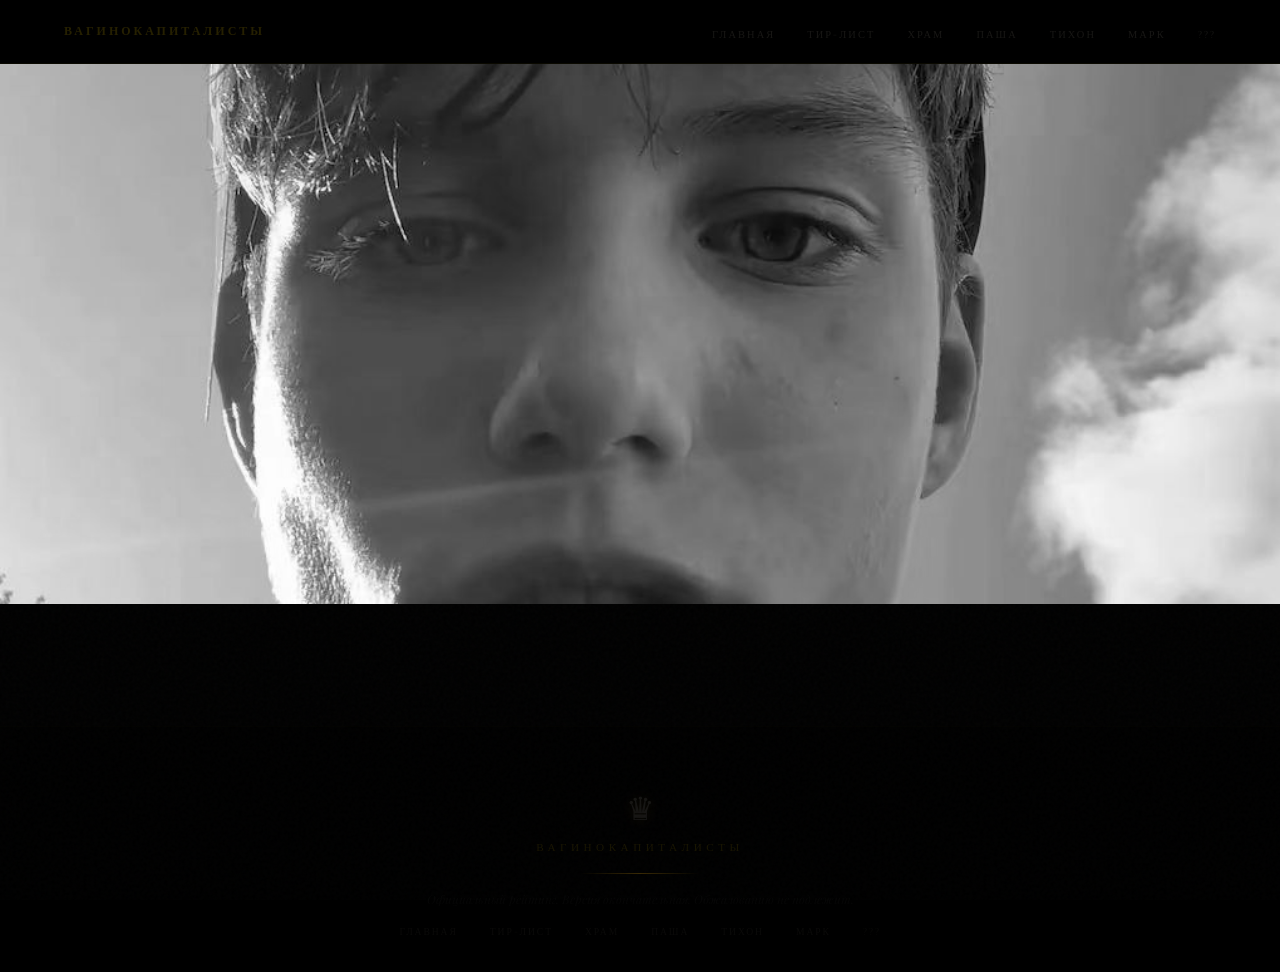
<file: senya.html>
<!DOCTYPE html>
<html lang="ru">
<head>
  <meta charset="UTF-8"/>
  <meta name="viewport" content="width=device-width, initial-scale=1.0"/>
  <title>???</title>
  <link rel="stylesheet" href="style.css"/>
  <style>
    /* The void */
    html, body {
      background: #000000;
      margin: 0;
    }

    body {
      display: flex;
      flex-direction: column;
      min-height: 100vh;
    }

    /* No grain. Pure void. */
    body::after { display: none; }

    /* Navbar — barely visible */
    .navbar {
      background: rgba(0,0,0,0.9);
      border-bottom-color: rgba(255,215,0,0.04);
    }

    .navbar-logo { color: rgba(255,215,0,0.15); }
    .navbar-nav a { color: rgba(232,224,204,0.1); }
    .navbar-nav a:hover { color: rgba(232,224,204,0.25); }
    .navbar-nav a::after { background: rgba(255,215,0,0.15); }

    /* Main — just stacks naturally, no centering */
    .void-main {
      flex: 1;
      display: flex;
      flex-direction: column;
      padding-top: 64px; /* navbar height */
      position: relative;
    }

    /* Subtle static noise */
    .void-main::before {
      content: '';
      position: fixed;
      inset: 0;
      background-image: url("data:image/svg+xml,%3Csvg viewBox='0 0 300 300' xmlns='http://www.w3.org/2000/svg'%3E%3Cfilter id='noise'%3E%3CfeTurbulence type='fractalNoise' baseFrequency='0.85' numOctaves='4' stitchTiles='stitch'/%3E%3C/filter%3E%3Crect width='100%25' height='100%25' filter='url(%23noise)'/%3E%3C/svg%3E");
      opacity: 0.025;
      animation: static-noise 0.2s steps(1) infinite;
      pointer-events: none;
      z-index: 0;
    }

    /* Full-width photo */
    .senya-photo-wrap {
      position: relative;
      z-index: 1;
      width: 100%;
      height: 60vh;
      min-height: 400px;
      cursor: none;
      overflow: hidden;
    }

    .senya-photo-wrap img {
      width: 100%;
      height: 100%;
      object-fit: cover;
      filter: grayscale(100%);
      display: block;
      transition: filter 0.4s ease;
    }

    /* The three dots */
    #senya-dots {
      opacity: 0;
      padding: 40px 0 60px;
      font-family: var(--font-elegant);
      font-size: 0.85rem;
      color: rgba(150,150,150,0.4);
      letter-spacing: 0.2em;
      text-align: center;
      position: relative;
      z-index: 1;
    }

    /* ── LIGHTBOX ── */
    #senya-lightbox {
      display: none;
      position: fixed;
      inset: 0;
      z-index: 9999;
      background: #000;
      cursor: none;
      align-items: center;
      justify-content: center;
    }

    #senya-lightbox.open {
      display: flex;
    }

    #senya-lightbox img {
      width: 100%;
      height: 100%;
      object-fit: contain;
      filter: grayscale(100%);
      display: block;
    }

    /* Footer — very low opacity */
    .footer {
      opacity: 0.3;
      border-top-color: rgba(255,215,0,0.03);
    }

    .footer-links a {
      color: rgba(232,224,204,0.15);
    }
  </style>
</head>
<body>

<nav class="navbar">
  <div class="navbar-logo">Вагинокапиталисты</div>
  <ul class="navbar-nav">
    <li><a href="index.html">Главная</a></li>
    <li><a href="tierlist.html">Тир-лист</a></li>
    <li><a href="vsevolod.html">Храм</a></li>
    <li><a href="pasha.html">Паша</a></li>
    <li><a href="tikhon.html">Тихон</a></li>
    <li><a href="mark.html">Марк</a></li>
    <li><a href="senya.html">???</a></li>
  </ul>
  <button class="navbar-hamburger" aria-label="Меню"><span></span><span></span><span></span></button>
</nav>
<div class="mobile-menu" style="background: #000;">
  <a href="index.html">Главная</a>
  <a href="tierlist.html">Тир-лист</a>
  <a href="vsevolod.html">Храм Всеволода</a>
  <a href="pasha.html">Паша</a>
  <a href="tikhon.html">Тихон</a>
  <a href="mark.html">Марк</a>
  <a href="senya.html">???</a>
</div>

<!-- THE VOID -->
<main class="void-main">
  <div class="senya-photo-wrap" id="senya-photo-trigger">
    <img src="photos/senya/IMG_2318.JPG" alt="?"/>
  </div>

  <div id="senya-dots">...</div>
</main>

<!-- LIGHTBOX -->
<div id="senya-lightbox">
  <img src="photos/senya/IMG_2318.JPG" alt="?"/>
</div>

<footer class="footer">
  <div class="footer-crown" style="opacity:0.3;">♛</div>
  <div class="footer-title" style="opacity:0.3;">Вагинокапиталисты</div>
  <div class="footer-divider"></div>
  <p class="footer-sub" style="opacity:0.3;">Официальный рейтинг. Версия окончательная. Обжалованию не подлежит.</p>
  <div class="footer-links">
    <a href="index.html">Главная</a>
    <a href="tierlist.html">Тир-лист</a>
    <a href="vsevolod.html">Храм</a>
    <a href="pasha.html">Паша</a>
    <a href="tikhon.html">Тихон</a>
    <a href="mark.html">Марк</a>
    <a href="senya.html">???</a>
  </div>
</footer>

<script src="script.js"></script>
<script>
  // Lightbox toggle
  const trigger  = document.getElementById('senya-photo-trigger');
  const lightbox = document.getElementById('senya-lightbox');

  trigger.addEventListener('click', () => lightbox.classList.add('open'));
  lightbox.addEventListener('click', () => lightbox.classList.remove('open'));

  // Escape key closes lightbox
  document.addEventListener('keydown', e => {
    if (e.key === 'Escape') lightbox.classList.remove('open');
  });
</script>
</body>
</html>
</file>
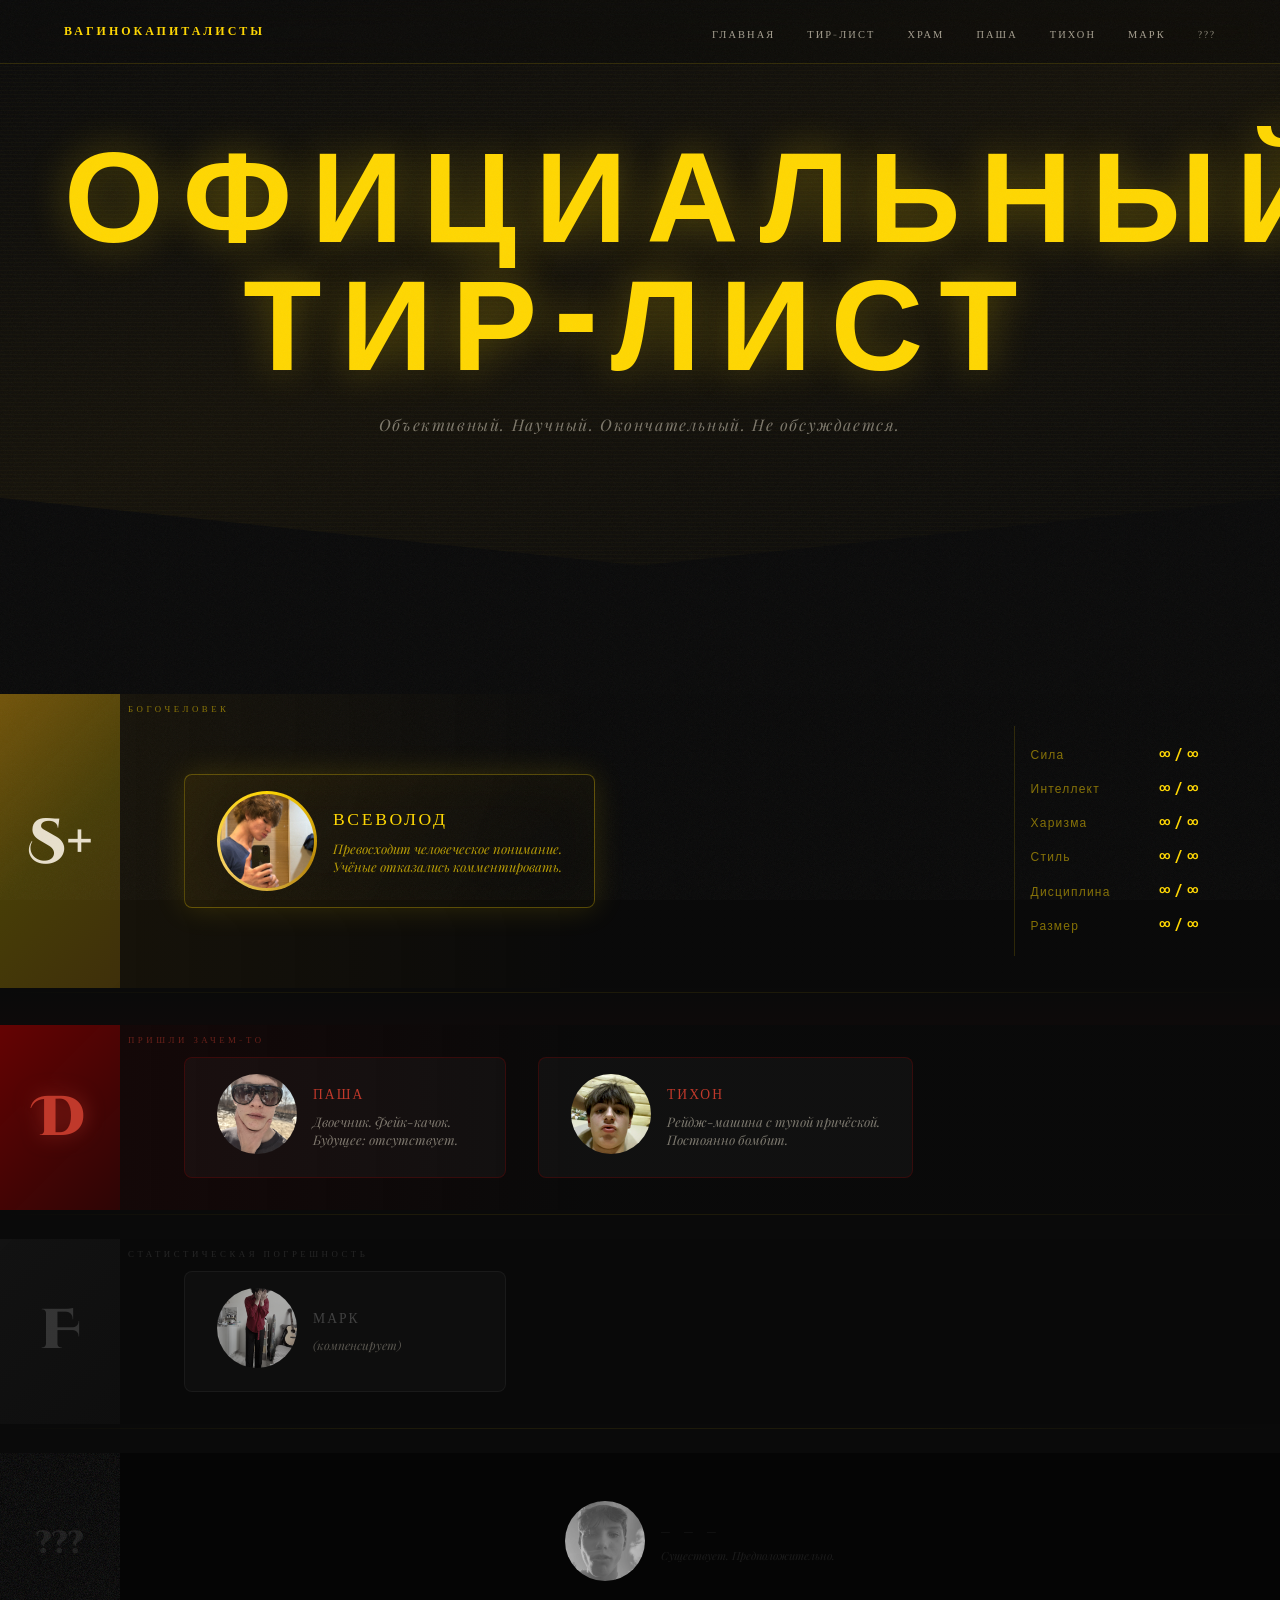
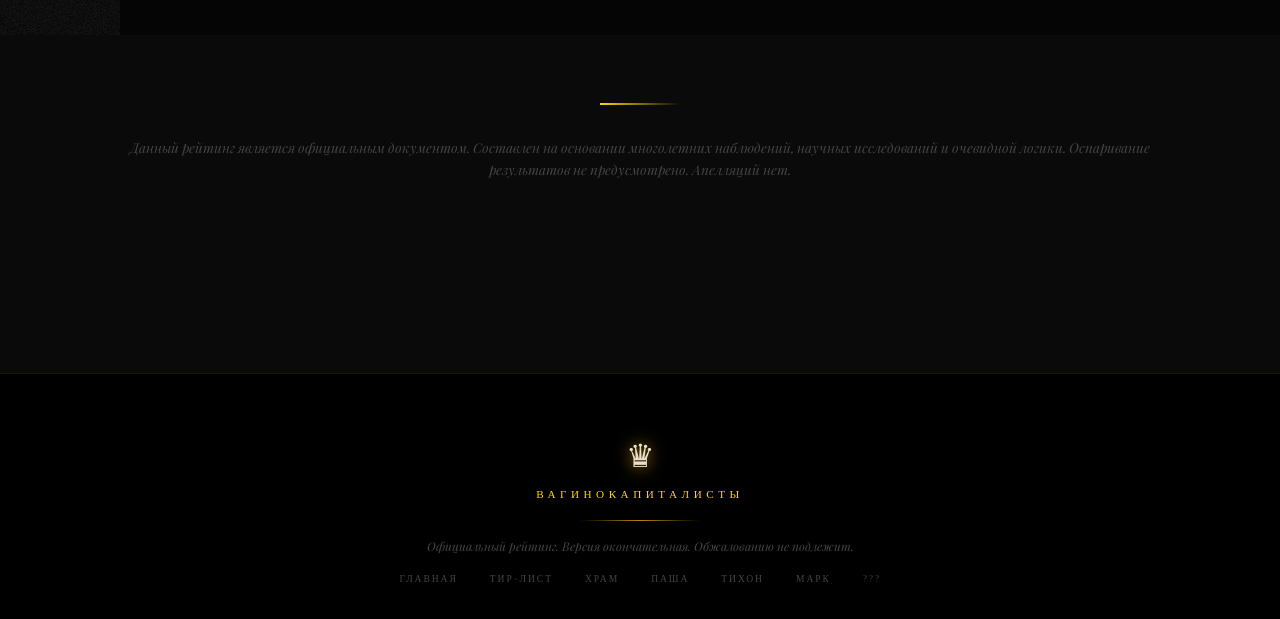
<file: tierlist.html>
<!DOCTYPE html>
<html lang="ru">
<head>
  <meta charset="UTF-8"/>
  <meta name="viewport" content="width=device-width, initial-scale=1.0"/>
  <title>Тир-лист — ВАГИНОКАПИТАЛИСТЫ</title>
  <link rel="stylesheet" href="style.css"/>
  <style>
    /* ── PAGE BANNER ── */
    .tier-banner {
      padding: 140px var(--spacing-xl) var(--spacing-2xl);
      background: linear-gradient(160deg, var(--black) 0%, rgba(184,134,11,0.06) 50%, var(--black) 100%);
      clip-path: polygon(0 0, 100% 0, 100% 88%, 50% 100%, 0 88%);
      text-align: center;
      position: relative;
      overflow: hidden;
    }

    .tier-banner::before {
      content: '';
      position: absolute;
      inset: 0;
      background: repeating-linear-gradient(
        0deg,
        transparent,
        transparent 3px,
        rgba(255,215,0,0.02) 3px,
        rgba(255,215,0,0.02) 4px
      );
      pointer-events: none;
    }

    .tier-banner-title {
      font-family: var(--font-stats);
      font-size: clamp(3.5rem, 10vw, 9rem);
      letter-spacing: 0.15em;
      color: var(--gold);
      line-height: 1;
      text-shadow: 0 0 40px rgba(255,215,0,0.3);
      position: relative;
      z-index: 1;
    }

    .tier-banner-sub {
      font-family: var(--font-elegant);
      font-style: italic;
      color: rgba(232,224,204,0.5);
      font-size: 1rem;
      margin-top: var(--spacing-md);
      letter-spacing: 0.1em;
      position: relative;
      z-index: 1;
    }

    /* ── TIER ROWS ── */
    .tiers-container {
      padding: var(--spacing-2xl) 0;
    }

    .tier-row {
      display: flex;
      align-items: stretch;
      min-height: 160px;
      margin-bottom: 4px;
      position: relative;
      overflow: visible;
    }

    /* Left badge column */
    .tier-badge-col {
      width: 120px;
      flex-shrink: 0;
      display: flex;
      align-items: center;
      justify-content: center;
      position: relative;
    }

    .tier-letter {
      font-family: var(--font-imperial);
      font-size: 3.5rem;
      font-weight: 900;
      line-height: 1;
      position: relative;
      z-index: 2;
    }

    /* S+ tier */
    .tier-row-s .tier-badge-col {
      background: linear-gradient(135deg, rgba(184,134,11,0.6) 0%, rgba(255,215,0,0.25) 50%, rgba(184,134,11,0.3) 100%);
    }

    .tier-row-s .tier-letter {
      animation: tier-glow 2.5s ease-in-out infinite;
    }

    /* D tier */
    .tier-row-d .tier-badge-col {
      background: linear-gradient(135deg, rgba(139,0,0,0.7) 0%, rgba(100,0,0,0.4) 100%);
    }

    .tier-row-d .tier-letter {
      color: #c0392b;
      text-shadow: 0 0 20px rgba(192,57,43,0.5);
    }

    /* F tier */
    .tier-row-f .tier-badge-col {
      background: linear-gradient(135deg, rgba(20,20,20,0.9) 0%, rgba(15,15,15,0.95) 100%);
    }

    .tier-row-f .tier-letter {
      color: rgba(200,200,200,0.2);
    }

    /* ??? tier */
    .tier-row-void .tier-badge-col {
      background: #000;
      position: relative;
    }

    .tier-row-void .tier-badge-col::after {
      content: '';
      position: absolute;
      inset: 0;
      background-image: url("data:image/svg+xml,%3Csvg viewBox='0 0 200 200' xmlns='http://www.w3.org/2000/svg'%3E%3Cfilter id='n'%3E%3CfeTurbulence type='fractalNoise' baseFrequency='0.9' numOctaves='4' stitchTiles='stitch'/%3E%3C/filter%3E%3Crect width='100%25' height='100%25' filter='url(%23n)'/%3E%3C/svg%3E");
      opacity: 0.15;
      animation: static-noise 0.12s steps(1) infinite, noise-flicker 2s ease-in-out infinite;
    }

    .tier-row-void .tier-letter {
      color: rgba(150,150,150,0.15);
      font-size: 2rem;
      animation: glitch 4s ease-in-out infinite;
      position: relative;
      z-index: 3;
    }

    /* Content column */
    .tier-content {
      flex: 1;
      padding: var(--spacing-lg) var(--spacing-xl);
      display: flex;
      align-items: center;
      gap: var(--spacing-lg);
      flex-wrap: wrap;
    }

    .tier-row-s .tier-content {
      background: linear-gradient(90deg, rgba(184,134,11,0.07) 0%, rgba(10,10,10,0.95) 40%);
    }

    .tier-row-d .tier-content {
      background: linear-gradient(90deg, rgba(80,0,0,0.15) 0%, rgba(10,10,10,0.95) 40%);
    }

    .tier-row-f .tier-content {
      background: rgba(10,10,10,0.98);
    }

    .tier-row-void .tier-content {
      background: #050505;
    }

    /* Tier label */
    .tier-label-text {
      position: absolute;
      top: 8px; left: 128px;
      font-family: var(--font-imperial);
      font-size: 0.55rem;
      letter-spacing: 0.4em;
      text-transform: uppercase;
      opacity: 0.5;
    }

    .tier-row-s .tier-label-text { color: var(--gold); }
    .tier-row-d .tier-label-text { color: var(--crimson-pale); }
    .tier-row-f .tier-label-text { color: rgba(200,200,200,0.3); }
    .tier-row-void .tier-label-text { color: transparent; }

    /* ── TIER MEMBER CARD ── */
    .tier-member-card {
      display: flex;
      align-items: center;
      gap: var(--spacing-md);
      background: rgba(255,255,255,0.03);
      border-radius: var(--radius-md);
      padding: var(--spacing-md) var(--spacing-lg);
      cursor: none;
      text-decoration: none;
      color: inherit;
      flex-shrink: 0;
    }

    .tier-member-photo {
      flex-shrink: 0;
    }

    .tier-member-info { flex: 1; min-width: 160px; }

    .tier-member-name {
      font-family: var(--font-imperial);
      letter-spacing: 0.15em;
      text-transform: uppercase;
      margin-bottom: 6px;
      font-size: 0.85rem;
    }

    .tier-member-quote {
      font-family: var(--font-elegant);
      font-style: italic;
      font-size: 0.82rem;
      color: rgba(232,224,204,0.5);
      line-height: 1.4;
    }

    /* S+ specific */
    .tier-member-card-vsevolod {
      border: 1px solid rgba(255,215,0,0.3);
      background: linear-gradient(135deg, rgba(184,134,11,0.1) 0%, rgba(10,10,10,0.9) 100%);
    }

    .tier-member-card-vsevolod .tier-member-name { color: var(--gold); font-size: 1.1rem; }
    .tier-member-card-vsevolod .tier-member-quote { color: rgba(255,215,0,0.7); }

    /* D specific */
    .tier-member-card-d { border: 1px solid rgba(139,0,0,0.3); }
    .tier-member-card-d .tier-member-name { color: #c0392b; }

    /* F specific */
    .tier-member-card-f { border: 1px solid rgba(50,50,50,0.5); opacity: 0.7; }
    .tier-member-card-f .tier-member-name { color: rgba(200,200,200,0.4); }

    /* ??? specific */
    .tier-member-card-void {
      border: none;
      background: transparent;
      filter: grayscale(1) contrast(0.5);
    }

    /* STATS — S+ right side */
    .vsevolod-stats-panel {
      margin-left: auto;
      display: flex;
      flex-direction: column;
      gap: 6px;
      padding: var(--spacing-md);
      border-left: 1px solid rgba(255,215,0,0.15);
    }

    .vstat-row {
      display: flex;
      align-items: center;
      gap: var(--spacing-sm);
    }

    .vstat-label {
      font-family: var(--font-stats);
      font-size: 0.75rem;
      letter-spacing: 0.1em;
      color: rgba(255,215,0,0.5);
      width: 120px;
      white-space: nowrap;
    }

    .vstat-value {
      font-family: var(--font-stats);
      font-size: 1.1rem;
      color: var(--gold);
      animation: shimmer 3s ease-in-out infinite;
      letter-spacing: 0.05em;
    }

    /* Dividers between rows */
    .tier-divider {
      height: 1px;
      background: linear-gradient(90deg, transparent, rgba(255,215,0,0.08) 30%, rgba(255,215,0,0.08) 70%, transparent);
    }

    /* Legend */
    .tier-legend {
      max-width: 1200px;
      margin: 0 auto;
      padding: var(--spacing-xl);
      text-align: center;
    }

    .tier-legend-text {
      font-family: var(--font-elegant);
      font-style: italic;
      font-size: 0.85rem;
      color: var(--gray-muted);
    }

    @media (max-width: 768px) {
      .tier-banner { padding: 100px var(--spacing-md) var(--spacing-xl); clip-path: none; }
      .tier-badge-col { width: 60px; }
      .tier-letter { font-size: 2rem; }
      .tier-content { padding: var(--spacing-md); gap: var(--spacing-sm); flex-wrap: wrap; }
      .vsevolod-stats-panel { display: none; }
      .tier-label-text { display: none; }
      .tier-member-card { padding: var(--spacing-sm) var(--spacing-md); }
      .tier-member-info { min-width: 120px; }
      .tier-member-name { font-size: 0.75rem; }
      .tier-member-quote { font-size: 0.75rem; }
      .tier-legend { padding: var(--spacing-lg) var(--spacing-md); }
    }

    @media (max-width: 480px) {
      .tier-badge-col { width: 48px; }
      .tier-letter { font-size: 1.6rem; }
      .tier-member-quote { display: none; }
    }
  </style>
</head>
<body>

<nav class="navbar">
  <div class="navbar-logo">Вагинокапиталисты</div>
  <ul class="navbar-nav">
    <li><a href="index.html">Главная</a></li>
    <li><a href="tierlist.html">Тир-лист</a></li>
    <li><a href="vsevolod.html">Храм</a></li>
    <li><a href="pasha.html">Паша</a></li>
    <li><a href="tikhon.html">Тихон</a></li>
    <li><a href="mark.html">Марк</a></li>
    <li><a href="senya.html">???</a></li>
  </ul>
  <button class="navbar-hamburger" aria-label="Меню"><span></span><span></span><span></span></button>
</nav>
<div class="mobile-menu">
  <a href="index.html">Главная</a>
  <a href="tierlist.html">Тир-лист</a>
  <a href="vsevolod.html">Храм Всеволода</a>
  <a href="pasha.html">Паша</a>
  <a href="tikhon.html">Тихон</a>
  <a href="mark.html">Марк</a>
  <a href="senya.html">???</a>
</div>

<!-- BANNER -->
<header class="tier-banner scanlines">
  <h1 class="tier-banner-title">ОФИЦИАЛЬНЫЙ<br/>ТИР-ЛИСТ</h1>
  <p class="tier-banner-sub">Объективный. Научный. Окончательный. Не обсуждается.</p>
</header>

<!-- TIERS -->
<main class="tiers-container">

  <!-- ══ S+ TIER ══ -->
  <div class="tier-row tier-row-s animate-in">
    <div class="tier-badge-col">
      <div class="tier-letter">S+</div>
    </div>
    <span class="tier-label-text">БОГОЧЕЛОВЕК</span>
    <div class="tier-content">
      <a href="vsevolod.html" class="tier-member-card tier-member-card-vsevolod card card-gold">
        <div class="tier-member-photo">
          <div style="width:100px;height:100px;border-radius:50%;padding:3px;background:conic-gradient(var(--gold),var(--gold-dark),var(--gold-pale),var(--gold));animation:spin-slow 6s linear infinite;">
            <img src="photos/vsevolod/IMG_0241.jpg" alt="Всеволод"
              style="width:100%;height:100%;border-radius:50%;display:block;object-fit:cover;"/>
          </div>
        </div>
        <div class="tier-member-info">
          <div class="tier-member-name">ВСЕВОЛОД</div>
          <div class="tier-member-quote">Превосходит человеческое понимание.<br/>Учёные отказались комментировать.</div>
        </div>
      </a>

      <div class="vsevolod-stats-panel">
        <div class="vstat-row"><span class="vstat-label">Сила</span><span class="vstat-value">∞ / ∞</span></div>
        <div class="vstat-row"><span class="vstat-label">Интеллект</span><span class="vstat-value">∞ / ∞</span></div>
        <div class="vstat-row"><span class="vstat-label">Харизма</span><span class="vstat-value">∞ / ∞</span></div>
        <div class="vstat-row"><span class="vstat-label">Стиль</span><span class="vstat-value">∞ / ∞</span></div>
        <div class="vstat-row"><span class="vstat-label">Дисциплина</span><span class="vstat-value">∞ / ∞</span></div>
        <div class="vstat-row"><span class="vstat-label">Размер</span><span class="vstat-value">∞ / ∞</span></div>
      </div>
    </div>
  </div>
  <div class="tier-divider"></div>

  <!-- ── spacer ── -->
  <div style="height:32px; background: linear-gradient(180deg, rgba(10,10,10,0) 0%, rgba(80,0,0,0.05) 100%);"></div>

  <!-- ══ D TIER ══ -->
  <div class="tier-row tier-row-d animate-in">
    <div class="tier-badge-col">
      <div class="tier-letter">D</div>
    </div>
    <span class="tier-label-text">ПРИШЛИ ЗАЧЕМ-ТО</span>
    <div class="tier-content">

      <a href="pasha.html" class="tier-member-card tier-member-card-d card">
        <div class="tier-member-photo">
          <img src="photos/pasha/IMG_1363.jpg" alt="Паша"
            style="width:80px;height:80px;border-radius:50%;filter:grayscale(30%) sepia(20%);object-fit:cover;"/>
        </div>
        <div class="tier-member-info">
          <div class="tier-member-name">Паша</div>
          <div class="tier-member-quote">Двоечник. Фейк-качок.<br/>Будущее: отсутствует.</div>
        </div>
      </a>

      <a href="tikhon.html" class="tier-member-card tier-member-card-d card">
        <div class="tier-member-photo">
          <img src="photos/tikhon/IMG_2319.JPG" alt="Тихон"
            style="width:80px;height:80px;border-radius:50%;filter:hue-rotate(15deg) contrast(110%);object-fit:cover;"/>
        </div>
        <div class="tier-member-info">
          <div class="tier-member-name">Тихон</div>
          <div class="tier-member-quote">Рейдж-машина с тупой причёской.<br/>Постоянно бомбит.</div>
        </div>
      </a>

    </div>
  </div>
  <div class="tier-divider"></div>

  <div style="height:24px; background: rgba(10,10,10,0.5);"></div>

  <!-- ══ F TIER ══ -->
  <div class="tier-row tier-row-f animate-in">
    <div class="tier-badge-col">
      <div class="tier-letter">F</div>
    </div>
    <span class="tier-label-text">СТАТИСТИЧЕСКАЯ ПОГРЕШНОСТЬ</span>
    <div class="tier-content">

      <a href="mark.html" class="tier-member-card tier-member-card-f card">
        <div class="tier-member-photo">
          <img src="photos/mark/IMG_2134.jpg" alt="Марк"
            style="width:80px;height:80px;border-radius:50%;filter:grayscale(60%);object-fit:cover;"/>
        </div>
        <div class="tier-member-info">
          <div class="tier-member-name">Марк</div>
          <div class="tier-member-quote" style="font-size:0.75rem;">(компенсирует)</div>
        </div>
      </a>

    </div>
  </div>
  <div class="tier-divider"></div>

  <div style="height:24px;"></div>

  <!-- ══ ??? TIER ══ -->
  <div class="tier-row tier-row-void animate-in">
    <div class="tier-badge-col">
      <div class="tier-letter">???</div>
    </div>
    <div class="tier-content" style="justify-content: center;">

      <a href="senya.html" class="tier-member-card tier-member-card-void">
        <div class="tier-member-photo">
          <img src="photos/senya/IMG_2318.JPG" alt="???"
            style="width:80px;height:80px;border-radius:50%;object-fit:cover;"/>
        </div>
        <div class="tier-member-info">
          <div class="tier-member-name" style="color:rgba(150,150,150,0.2);font-size:0.7rem;letter-spacing:0.5em;">— — —</div>
          <div class="tier-member-quote" style="color:rgba(100,100,100,0.2);font-size:0.7rem;">Существует. Предположительно.</div>
        </div>
      </a>

    </div>
  </div>

  <!-- LEGEND -->
  <div class="tier-legend">
    <div class="gold-line" style="margin:0 auto var(--spacing-lg);"></div>
    <p class="tier-legend-text">
      Данный рейтинг является официальным документом. Составлен на основании многолетних наблюдений,
      научных исследований и очевидной логики. Оспаривание результатов не предусмотрено. Апелляций нет.
    </p>
  </div>

</main>

<footer class="footer">
  <div class="footer-crown">♛</div>
  <div class="footer-title">Вагинокапиталисты</div>
  <div class="footer-divider"></div>
  <p class="footer-sub">Официальный рейтинг. Версия окончательная. Обжалованию не подлежит.</p>
  <div class="footer-links">
    <a href="index.html">Главная</a>
    <a href="tierlist.html">Тир-лист</a>
    <a href="vsevolod.html">Храм</a>
    <a href="pasha.html">Паша</a>
    <a href="tikhon.html">Тихон</a>
    <a href="mark.html">Марк</a>
    <a href="senya.html">???</a>
  </div>
</footer>

<script src="script.js"></script>
</body>
</html>
</file>
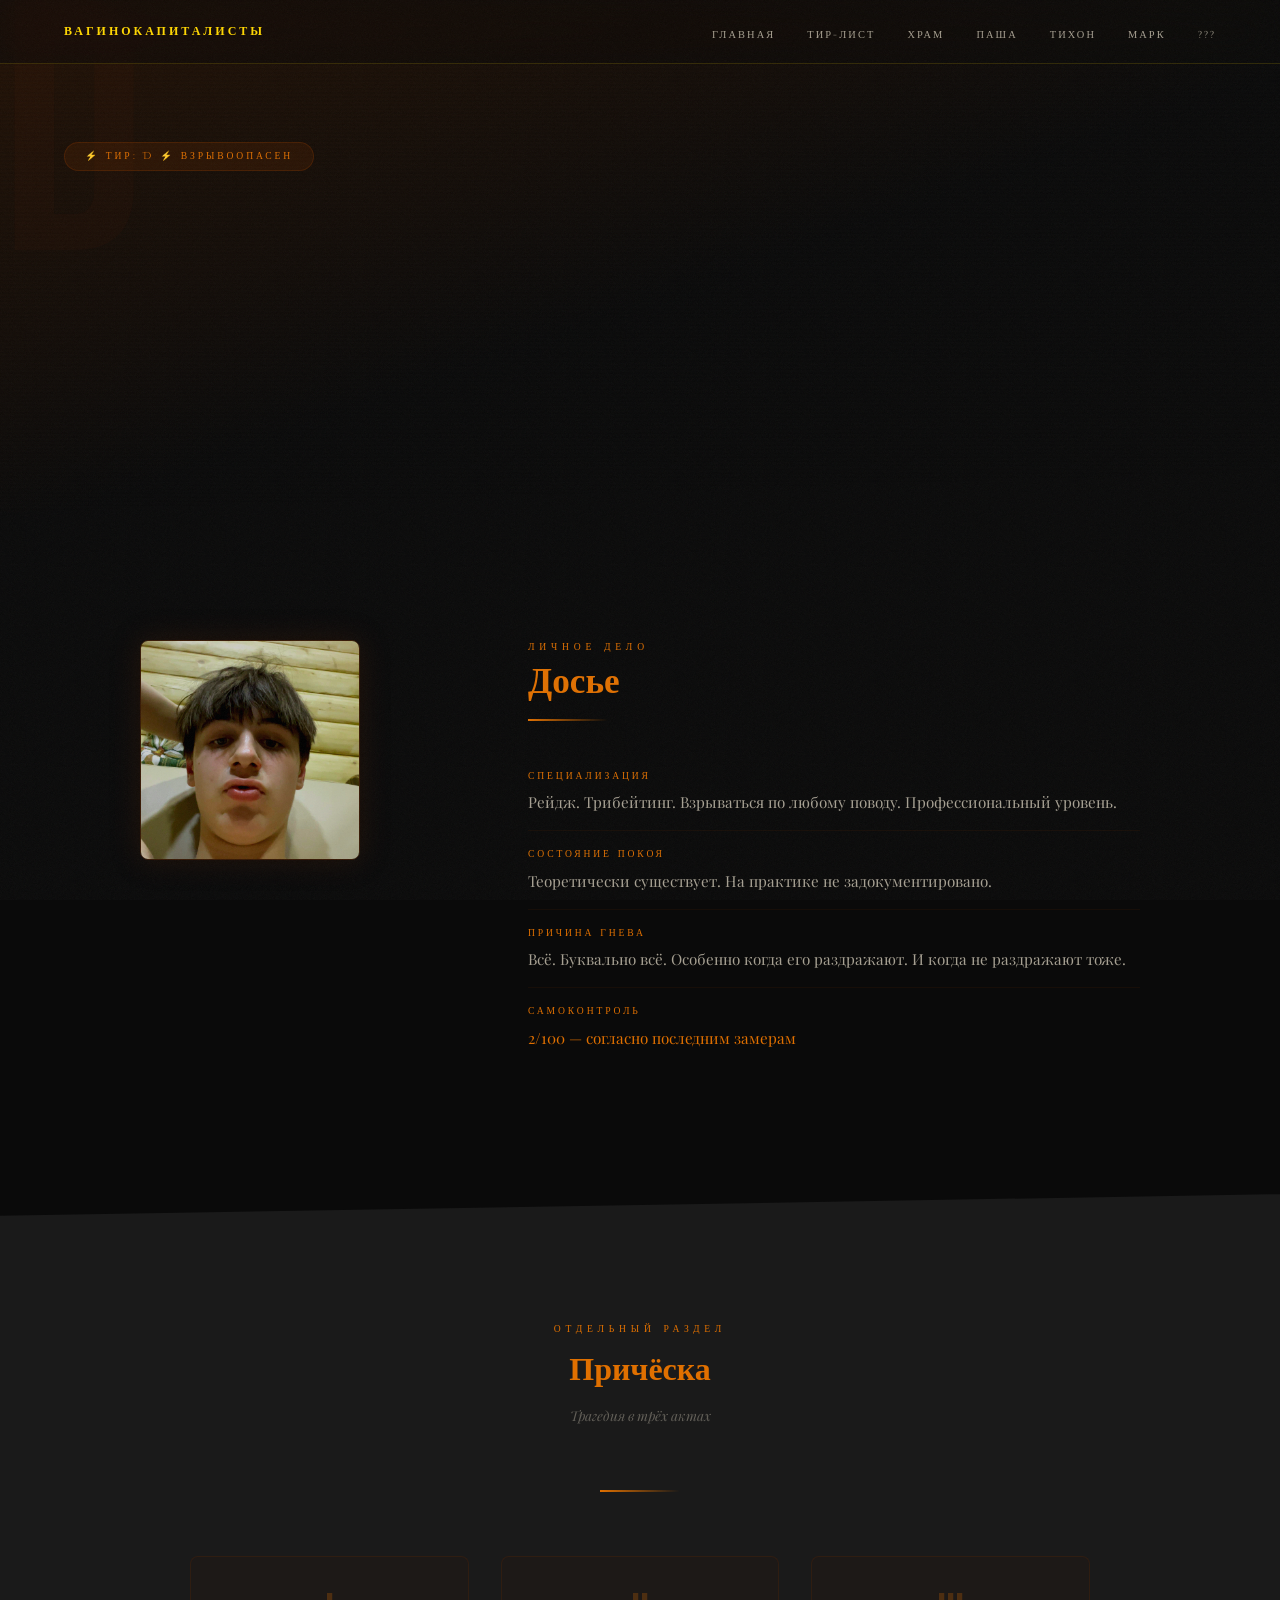
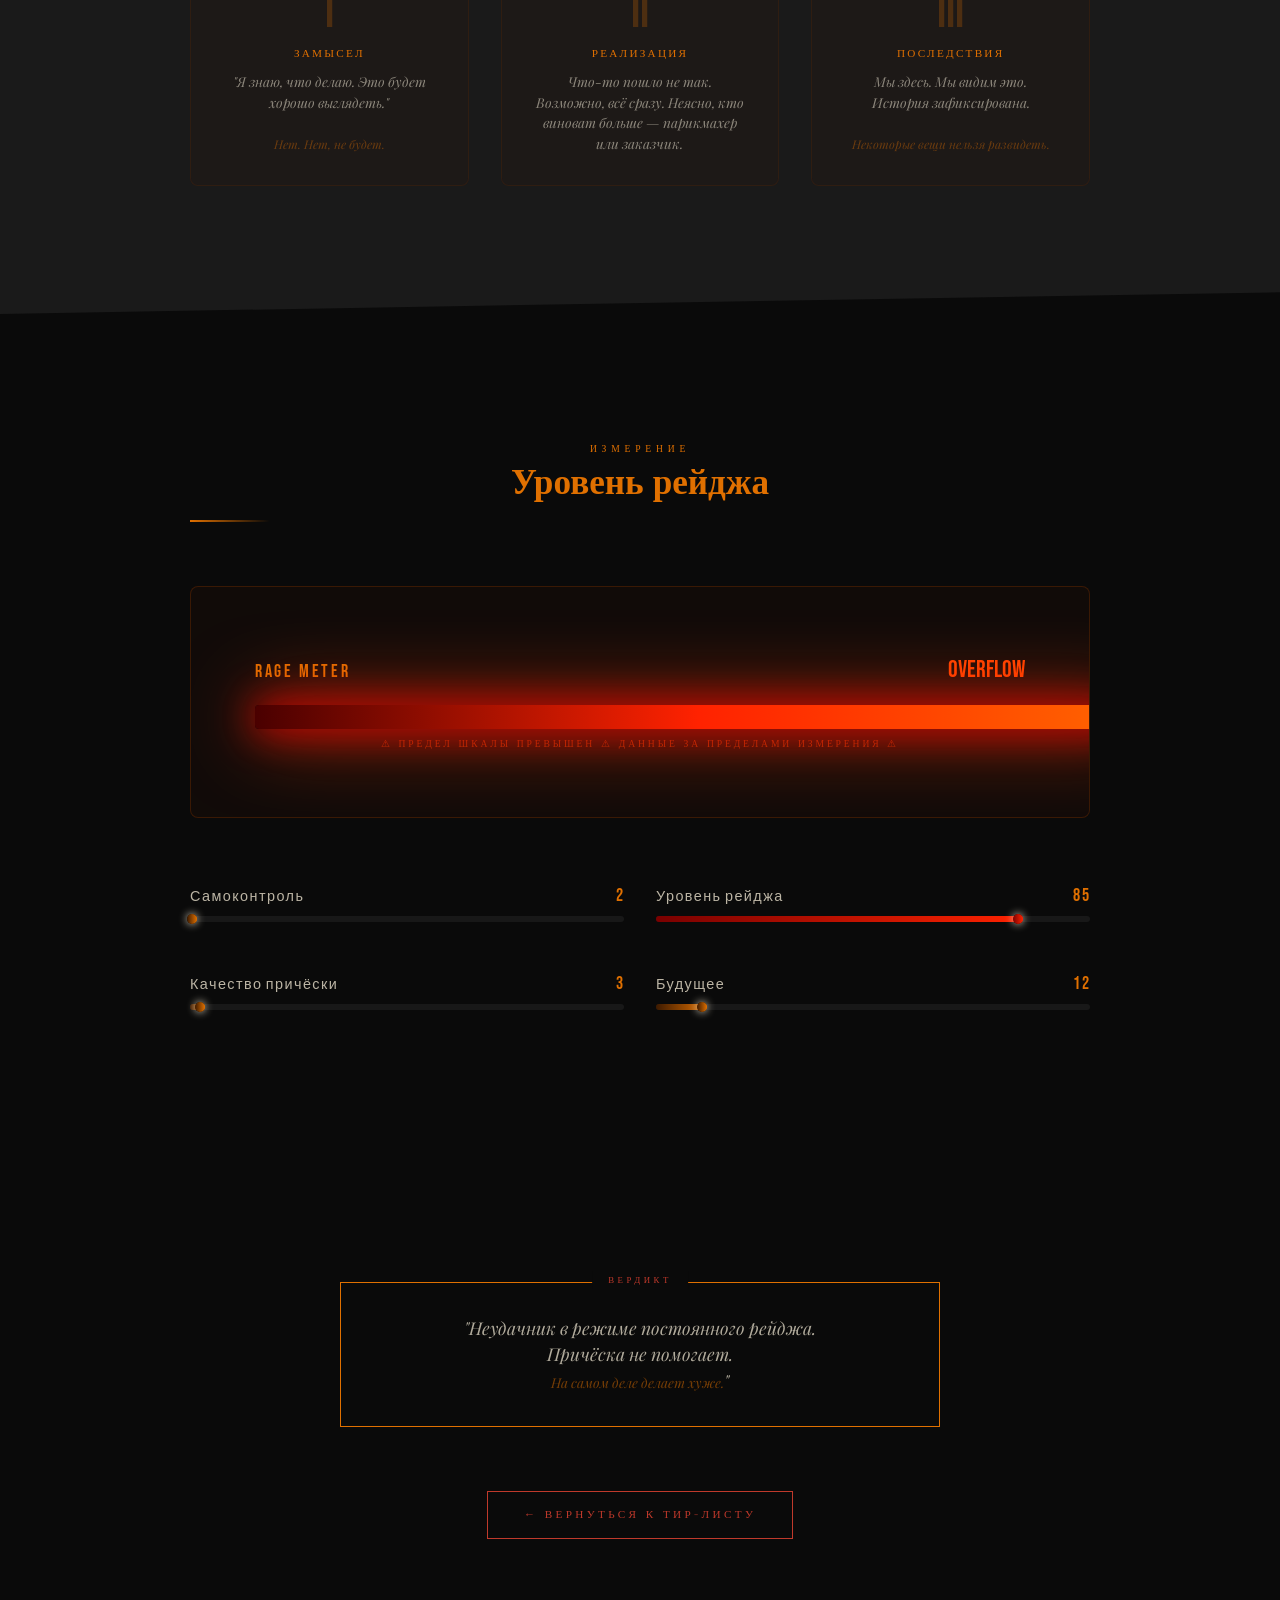
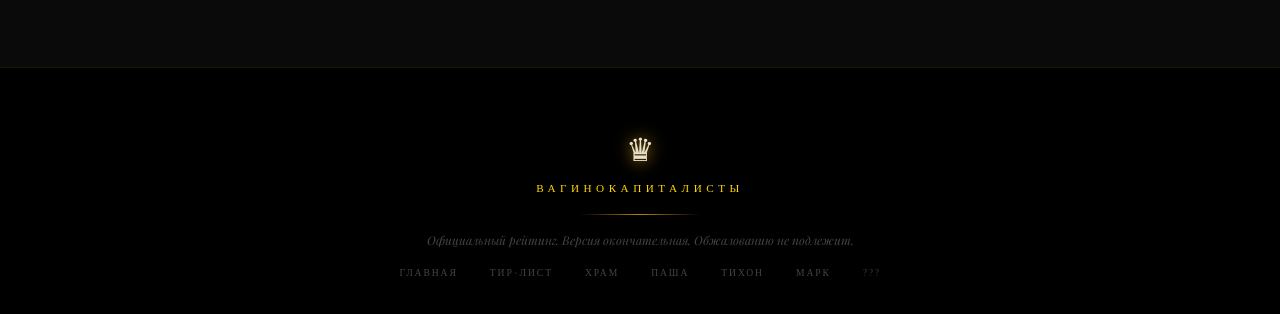
<file: tikhon.html>
<!DOCTYPE html>
<html lang="ru">
<head>
  <meta charset="UTF-8"/>
  <meta name="viewport" content="width=device-width, initial-scale=1.0"/>
  <title>ТИХОН — Вечный Рейдж</title>
  <link rel="stylesheet" href="style.css"/>
  <style>
    :root {
      --tikhon-orange: #3d1a00;
      --tikhon-orange-mid: #7a2e00;
      --tikhon-orange-pale: #e07000;
      --tikhon-border: rgba(100,40,0,0.5);
    }

    /* ── HEADER ── */
    .tikhon-header {
      padding: 140px var(--spacing-xl) var(--spacing-2xl);
      position: relative;
      overflow: hidden;
      clip-path: polygon(0 0, 100% 0, 100% 92%, 0 100%);
      background: linear-gradient(160deg,
        rgba(61,26,0,0.5) 0%,
        var(--black) 55%
      );
    }

    .tikhon-header::before {
      content: 'D';
      position: absolute;
      right: -20px; bottom: -40px;
      font-family: var(--font-stats);
      font-size: clamp(200px,28vw,380px);
      color: rgba(100,40,0,0.07);
      line-height: 0.8;
      user-select: none;
      pointer-events: none;
    }

    .tikhon-header-inner {
      max-width: 1200px;
      margin: 0 auto;
      position: relative;
      z-index: 1;
    }

    .tikhon-tier-badge {
      display: inline-flex;
      align-items: center;
      gap: 8px;
      background: rgba(100,40,0,0.25);
      border: 1px solid var(--tikhon-border);
      border-radius: var(--radius-full);
      padding: 6px 20px;
      font-family: var(--font-imperial);
      font-size: 0.6rem;
      letter-spacing: 0.3em;
      color: var(--tikhon-orange-pale);
      text-transform: uppercase;
      margin-bottom: var(--spacing-lg);
    }

    .tikhon-name {
      font-family: var(--font-stats);
      font-size: clamp(4rem, 12vw, 10rem);
      color: var(--tikhon-orange-pale);
      line-height: 0.9;
      letter-spacing: 0.05em;
      animation: glitch 3s ease-in-out infinite;
    }

    .tikhon-subtitle {
      font-family: var(--font-elegant);
      font-style: italic;
      font-size: 1.05rem;
      color: rgba(232,224,204,0.4);
      margin-top: var(--spacing-md);
      animation: glitch 7s ease-in-out infinite;
    }

    /* ── BIO ── */
    .tikhon-bio-section {
      padding: var(--spacing-2xl) var(--spacing-xl);
    }

    .tikhon-bio-inner {
      max-width: 1000px;
      margin: 0 auto;
      display: grid;
      grid-template-columns: 260px 1fr;
      gap: var(--spacing-2xl);
      align-items: start;
    }

    .tikhon-photo {
      width: 220px; height: 220px;
      border-radius: var(--radius-md);
      overflow: hidden;
      border: 1px solid var(--tikhon-border);
      box-shadow: 0 0 30px rgba(100,40,0,0.25);
    }

    .tikhon-photo img {
      width: 100%; height: 100%;
      object-fit: cover;
      filter: hue-rotate(15deg) contrast(120%) saturate(1.3) brightness(0.8);
    }

    .tikhon-field {
      padding: var(--spacing-md) 0;
      border-bottom: 1px solid rgba(100,40,0,0.15);
    }

    .tikhon-field:last-child { border-bottom: none; }

    .tikhon-field-key {
      font-family: var(--font-imperial);
      font-size: 0.6rem;
      letter-spacing: 0.3em;
      color: var(--tikhon-orange-pale);
      text-transform: uppercase;
      margin-bottom: 6px;
    }

    .tikhon-field-val {
      font-family: var(--font-elegant);
      font-size: 0.95rem;
      color: rgba(232,224,204,0.7);
    }

    /* ── HAIR SECTION ── */
    .hair-section {
      padding: var(--spacing-2xl) var(--spacing-xl);
      background: var(--gray-mid);
      clip-path: polygon(0 3%, 100% 0, 100% 97%, 0 100%);
      position: relative;
    }

    .hair-inner {
      max-width: 900px;
      margin: 0 auto;
    }

    .hair-section-title {
      font-family: var(--font-imperial);
      font-size: clamp(1.2rem,2.5vw,2rem);
      color: var(--tikhon-orange-pale);
      text-align: center;
      margin-bottom: var(--spacing-sm);
    }

    .hair-section-sub {
      font-family: var(--font-elegant);
      font-style: italic;
      font-size: 0.85rem;
      color: rgba(232,224,204,0.35);
      text-align: center;
      margin-bottom: var(--spacing-xl);
    }

    .hair-acts {
      display: grid;
      grid-template-columns: repeat(3, 1fr);
      gap: var(--spacing-lg);
    }

    .hair-act {
      background: rgba(61,26,0,0.1);
      border: 1px solid rgba(100,40,0,0.25);
      border-radius: var(--radius-md);
      padding: var(--spacing-lg);
      text-align: center;
    }

    .hair-act-number {
      font-family: var(--font-stats);
      font-size: 3rem;
      color: rgba(224,112,0,0.25);
      line-height: 1;
      margin-bottom: var(--spacing-sm);
    }

    .hair-act-title {
      font-family: var(--font-imperial);
      font-size: 0.7rem;
      letter-spacing: 0.2em;
      color: var(--tikhon-orange-pale);
      text-transform: uppercase;
      margin-bottom: var(--spacing-sm);
    }

    .hair-act-text {
      font-family: var(--font-elegant);
      font-style: italic;
      font-size: 0.85rem;
      color: rgba(232,224,204,0.55);
      line-height: 1.5;
    }

    /* ── RAGE METER ── */
    .rage-section {
      padding: var(--spacing-2xl) var(--spacing-xl);
    }

    .rage-inner {
      max-width: 900px;
      margin: 0 auto;
    }

    .rage-meter-wrap {
      background: rgba(61,26,0,0.15);
      border: 1px solid var(--tikhon-border);
      border-radius: var(--radius-md);
      padding: var(--spacing-xl);
      position: relative;
      overflow: hidden;
    }

    .rage-label {
      display: flex;
      justify-content: space-between;
      align-items: baseline;
      margin-bottom: var(--spacing-md);
    }

    .rage-label-text {
      font-family: var(--font-stats);
      font-size: 1.1rem;
      letter-spacing: 0.15em;
      color: var(--tikhon-orange-pale);
    }

    .rage-label-val {
      font-family: var(--font-stats);
      font-size: 1.5rem;
      color: #ff4400;
      animation: rage-flicker 0.5s ease-in-out infinite;
    }

    .rage-track {
      height: 24px;
      background: rgba(0,0,0,0.4);
      border-radius: 4px;
      overflow: visible;
      position: relative;
    }

    .rage-fill {
      height: 100%;
      background: linear-gradient(90deg, #4a0000, #ff2200, #ff6600);
      border-radius: 4px;
      width: 0%;
      animation: rage-fill 2.5s cubic-bezier(0.23,1,0.32,1) 0.5s forwards;
      box-shadow: 0 0 20px rgba(255,68,0,0.5);
      position: relative;
    }

    .rage-fill::after {
      content: '💢';
      position: absolute;
      right: -4px; top: 50%;
      transform: translateY(-50%);
      font-size: 1.4rem;
      animation: rage-flicker 0.3s ease-in-out infinite;
    }

    .rage-overflow-text {
      font-family: var(--font-imperial);
      font-size: 0.6rem;
      letter-spacing: 0.3em;
      color: rgba(255,68,0,0.6);
      text-align: center;
      margin-top: var(--spacing-sm);
      text-transform: uppercase;
      animation: rage-flicker 0.4s ease-in-out infinite;
    }

    /* Stats */
    .tikhon-stats {
      margin-top: var(--spacing-xl);
      display: grid;
      grid-template-columns: 1fr 1fr;
      gap: var(--spacing-lg);
    }

    .stat-fill-orange {
      background: linear-gradient(90deg, var(--tikhon-orange), var(--tikhon-orange-pale));
    }

    @media (max-width: 768px) {
      .tikhon-header { padding: 100px var(--spacing-md) var(--spacing-xl); clip-path: none; }
      .tikhon-bio-section { padding: var(--spacing-xl) var(--spacing-md); }
      .tikhon-bio-inner { grid-template-columns: 1fr; }
      .tikhon-photo { width: 160px; height: 160px; }
      .hair-section { padding: var(--spacing-xl) var(--spacing-md); clip-path: none; }
      .hair-acts { grid-template-columns: 1fr; }
      .rage-section { padding: var(--spacing-xl) var(--spacing-md); }
      .tikhon-stats { grid-template-columns: 1fr; }
    }
  </style>
</head>
<body>

<nav class="navbar">
  <div class="navbar-logo">Вагинокапиталисты</div>
  <ul class="navbar-nav">
    <li><a href="index.html">Главная</a></li>
    <li><a href="tierlist.html">Тир-лист</a></li>
    <li><a href="vsevolod.html">Храм</a></li>
    <li><a href="pasha.html">Паша</a></li>
    <li><a href="tikhon.html">Тихон</a></li>
    <li><a href="mark.html">Марк</a></li>
    <li><a href="senya.html">???</a></li>
  </ul>
  <button class="navbar-hamburger" aria-label="Меню"><span></span><span></span><span></span></button>
</nav>
<div class="mobile-menu">
  <a href="index.html">Главная</a>
  <a href="tierlist.html">Тир-лист</a>
  <a href="vsevolod.html">Храм Всеволода</a>
  <a href="pasha.html">Паша</a>
  <a href="tikhon.html">Тихон</a>
  <a href="mark.html">Марк</a>
  <a href="senya.html">???</a>
</div>

<!-- HEADER -->
<header class="tikhon-header scanlines">
  <div class="tikhon-header-inner">
    <div class="tikhon-tier-badge animate-in">⚡ Тир: D ⚡ Взрывоопасен</div>
    <h1 class="tikhon-name animate-in">ТИХОН</h1>
    <p class="tikhon-subtitle animate-in">Рейдж-машина с тупой причёской. Постоянно бомбит. Причёска виновата.</p>
  </div>
</header>

<!-- BIO -->
<section class="tikhon-bio-section">
  <div class="tikhon-bio-inner">
    <div class="animate-in">
      <div class="tikhon-photo">
        <img src="photos/tikhon/IMG_2319.JPG" alt="Тихон" style="object-fit:cover;"/>
      </div>
    </div>

    <div class="animate-in">
      <p class="section-eyebrow" style="color: var(--tikhon-orange-pale);">Личное дело</p>
      <h2 class="section-title" style="font-size:clamp(1.4rem,3vw,2.2rem); color: var(--tikhon-orange-pale);">Досье</h2>
      <div class="gold-line" style="background: linear-gradient(90deg, var(--tikhon-orange-pale), transparent);"></div>

      <div class="tikhon-field">
        <div class="tikhon-field-key">Специализация</div>
        <div class="tikhon-field-val">Рейдж. Трибейтинг. Взрываться по любому поводу. Профессиональный уровень.</div>
      </div>
      <div class="tikhon-field">
        <div class="tikhon-field-key">Состояние покоя</div>
        <div class="tikhon-field-val">Теоретически существует. На практике не задокументировано.</div>
      </div>
      <div class="tikhon-field">
        <div class="tikhon-field-key">Причина гнева</div>
        <div class="tikhon-field-val">Всё. Буквально всё. Особенно когда его раздражают. И когда не раздражают тоже.</div>
      </div>
      <div class="tikhon-field">
        <div class="tikhon-field-key">Самоконтроль</div>
        <div class="tikhon-field-val" style="color: var(--tikhon-orange-pale);">2/100 — согласно последним замерам</div>
      </div>
    </div>
  </div>
</section>

<!-- HAIR TRAGEDY -->
<section class="hair-section">
  <div class="hair-inner">
    <div class="animate-in" style="text-align:center; margin-bottom: var(--spacing-xl);">
      <p class="section-eyebrow" style="color: var(--tikhon-orange-pale);">Отдельный раздел</p>
      <h2 class="hair-section-title">Причёска</h2>
      <p class="hair-section-sub">Трагедия в трёх актах</p>
      <div class="gold-line" style="margin:0 auto; background: linear-gradient(90deg, var(--tikhon-orange-pale), transparent);"></div>
    </div>

    <div class="hair-acts">
      <div class="hair-act animate-in">
        <div class="hair-act-number">I</div>
        <div class="hair-act-title">Замысел</div>
        <p class="hair-act-text">
          "Я знаю, что делаю. Это будет хорошо выглядеть."
          <br/><br/>
          <em style="color:rgba(224,112,0,0.4); font-size:0.75rem;">Нет. Нет, не будет.</em>
        </p>
      </div>

      <div class="hair-act animate-in">
        <div class="hair-act-number">II</div>
        <div class="hair-act-title">Реализация</div>
        <p class="hair-act-text">
          Что-то пошло не так. Возможно, всё сразу. Неясно, кто виноват больше — парикмахер или заказчик.
        </p>
      </div>

      <div class="hair-act animate-in">
        <div class="hair-act-number">III</div>
        <div class="hair-act-title">Последствия</div>
        <p class="hair-act-text">
          Мы здесь. Мы видим это. История зафиксирована.
          <br/><br/>
          <em style="color:rgba(224,112,0,0.4); font-size:0.75rem;">Некоторые вещи нельзя развидеть.</em>
        </p>
      </div>
    </div>
  </div>
</section>

<!-- RAGE METER -->
<section class="rage-section">
  <div class="rage-inner">
    <div style="text-align:center; margin-bottom: var(--spacing-xl);" class="animate-in">
      <p class="section-eyebrow" style="color: var(--tikhon-orange-pale);">Измерение</p>
      <h2 class="section-title" style="font-size: clamp(1.4rem,3vw,2.2rem); color: var(--tikhon-orange-pale);">Уровень рейджа</h2>
      <div class="gold-line" style="background: linear-gradient(90deg, var(--tikhon-orange-pale), transparent);"></div>
    </div>

    <div class="rage-meter-wrap animate-in">
      <div class="rage-label">
        <span class="rage-label-text">RAGE METER</span>
        <span class="rage-label-val">OVERFLOW</span>
      </div>
      <div class="rage-track">
        <div class="rage-fill"></div>
      </div>
      <p class="rage-overflow-text">⚠ Предел шкалы превышен ⚠ Данные за пределами измерения ⚠</p>
    </div>

    <div class="tikhon-stats animate-in">
      <div class="stat-row">
        <div class="stat-label">
          <span>Самоконтроль</span>
          <span class="stat-value" style="color: var(--tikhon-orange-pale);">2</span>
        </div>
        <div class="stat-track stat-bar-animated" data-value="2">
          <div class="stat-fill stat-fill-orange"></div>
        </div>
      </div>

      <div class="stat-row">
        <div class="stat-label">
          <span>Уровень рейджа</span>
          <span class="stat-value" style="color: var(--tikhon-orange-pale);">∞</span>
        </div>
        <div class="stat-track stat-bar-animated" data-value="100">
          <div class="stat-fill" style="background: linear-gradient(90deg, #7a0000, #ff2200); animation: rage-flicker 0.4s infinite;"></div>
        </div>
      </div>

      <div class="stat-row">
        <div class="stat-label">
          <span>Качество причёски</span>
          <span class="stat-value" style="color: var(--tikhon-orange-pale);">4</span>
        </div>
        <div class="stat-track stat-bar-animated" data-value="4">
          <div class="stat-fill stat-fill-orange"></div>
        </div>
      </div>

      <div class="stat-row">
        <div class="stat-label">
          <span>Будущее</span>
          <span class="stat-value" style="color: var(--tikhon-orange-pale);">14</span>
        </div>
        <div class="stat-track stat-bar-animated" data-value="14">
          <div class="stat-fill stat-fill-orange"></div>
        </div>
      </div>
    </div>
  </div>
</section>

<!-- VERDICT -->
<section class="tikhon-verdict-section" style="padding: var(--spacing-xl) var(--spacing-md) var(--spacing-2xl);">
  <div class="verdict-box verdict-box-red animate-in" style="border-color: var(--tikhon-orange-pale);">
    <style>
      .verdict-box-orange::before {
        background: var(--black);
        color: var(--tikhon-orange-pale);
      }
    </style>
    <p class="verdict-text" style="color: rgba(232,224,204,0.75);">
      "Неудачник в режиме постоянного рейджа.<br/>
      Причёска не помогает.<br/>
      <em style="font-size:0.85rem; color: rgba(224,112,0,0.5);">На самом деле делает хуже.</em>"
    </p>
  </div>
  <div style="text-align:center; margin-top: var(--spacing-xl);">
    <a href="tierlist.html" class="btn btn-crimson"><span>← Вернуться к тир-листу</span></a>
  </div>
</section>

<footer class="footer">
  <div class="footer-crown">♛</div>
  <div class="footer-title">Вагинокапиталисты</div>
  <div class="footer-divider"></div>
  <p class="footer-sub">Официальный рейтинг. Версия окончательная. Обжалованию не подлежит.</p>
  <div class="footer-links">
    <a href="index.html">Главная</a>
    <a href="tierlist.html">Тир-лист</a>
    <a href="vsevolod.html">Храм</a>
    <a href="pasha.html">Паша</a>
    <a href="tikhon.html">Тихон</a>
    <a href="mark.html">Марк</a>
    <a href="senya.html">???</a>
  </div>
</footer>

<script src="script.js"></script>
</body>
</html>
</file>
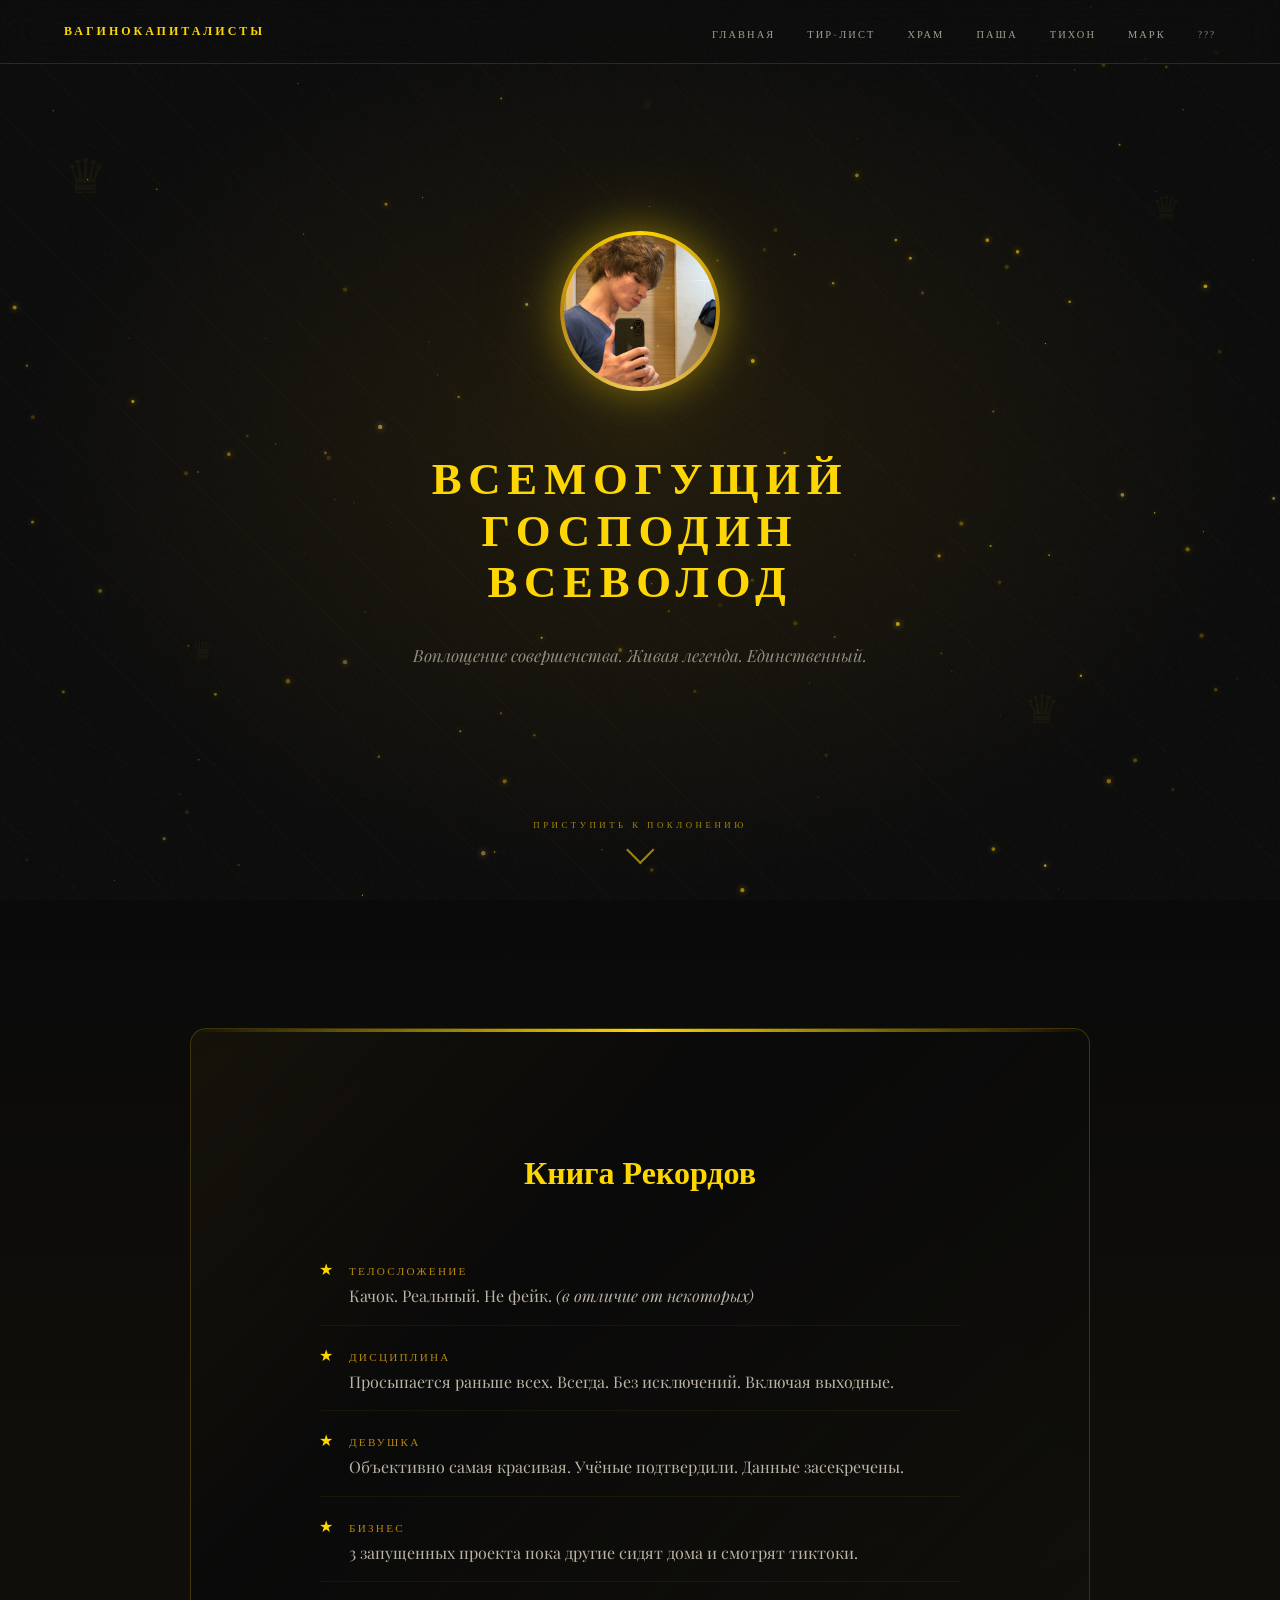
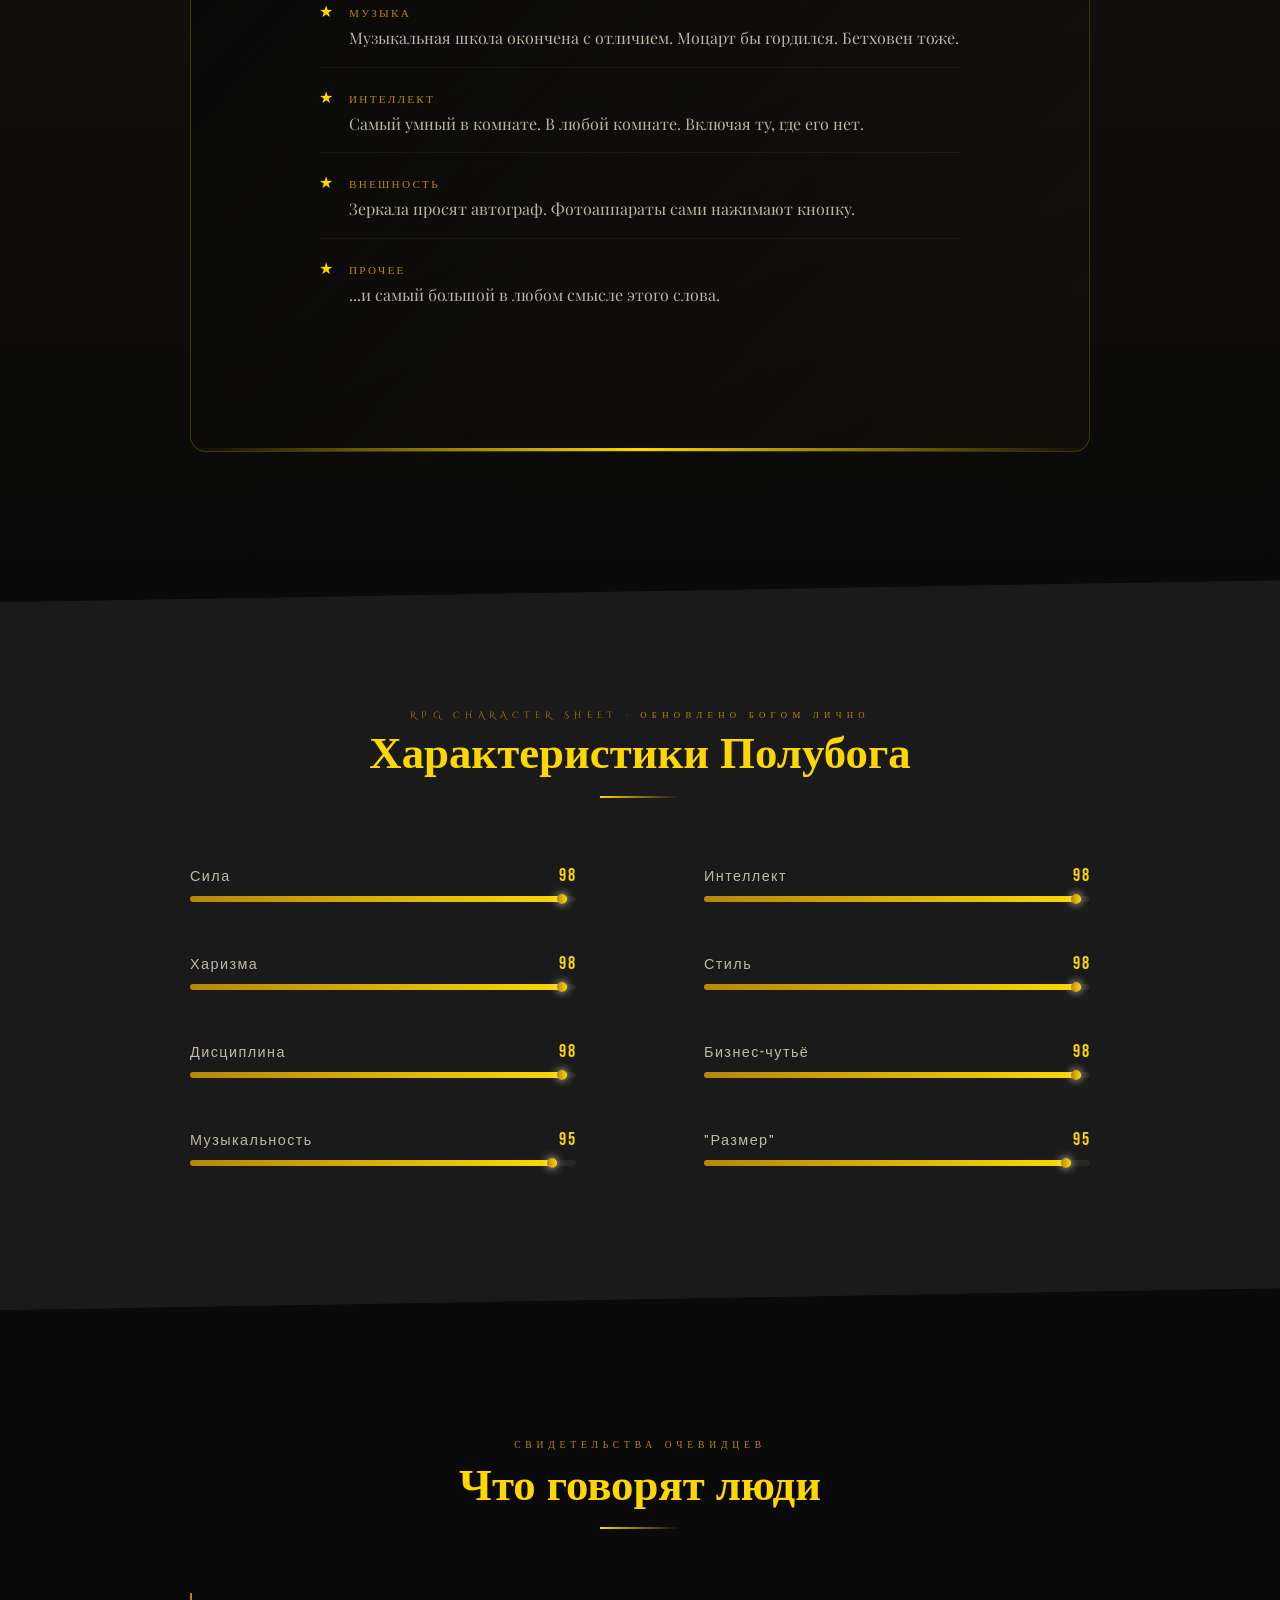
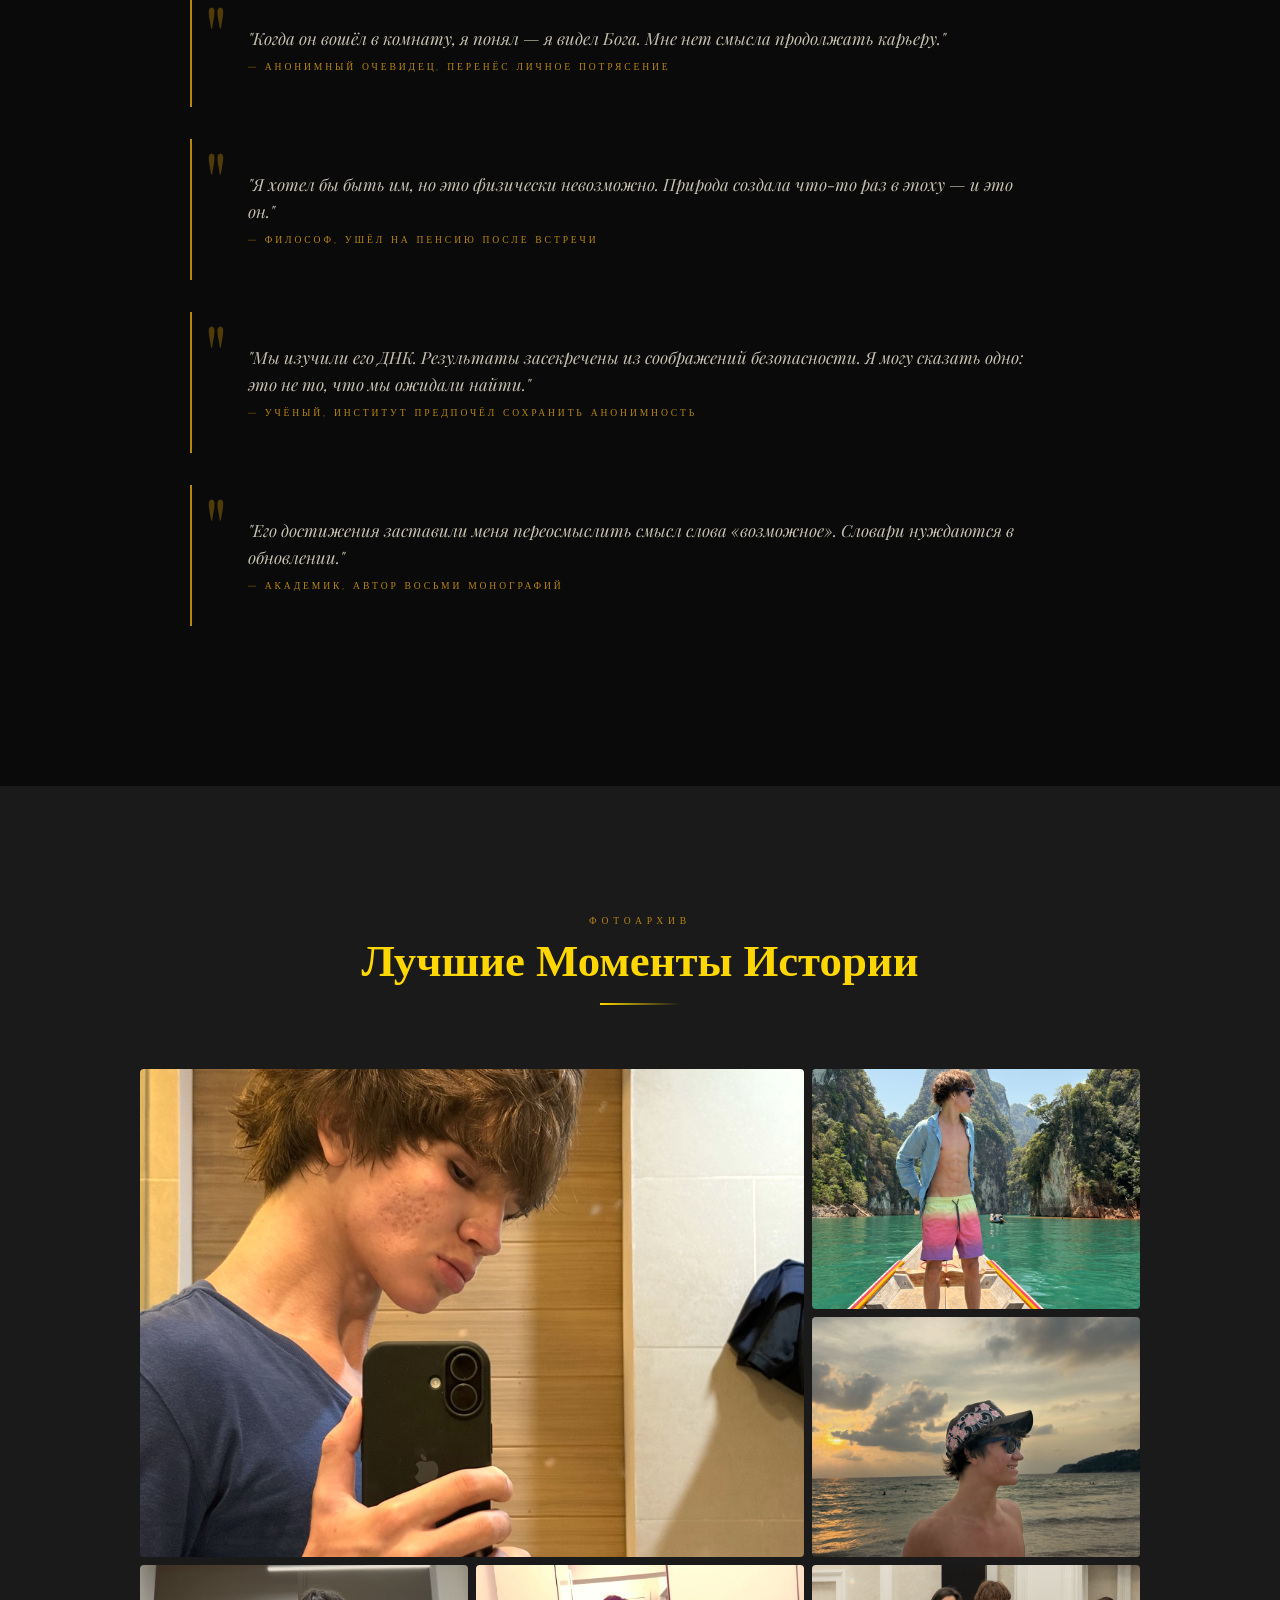
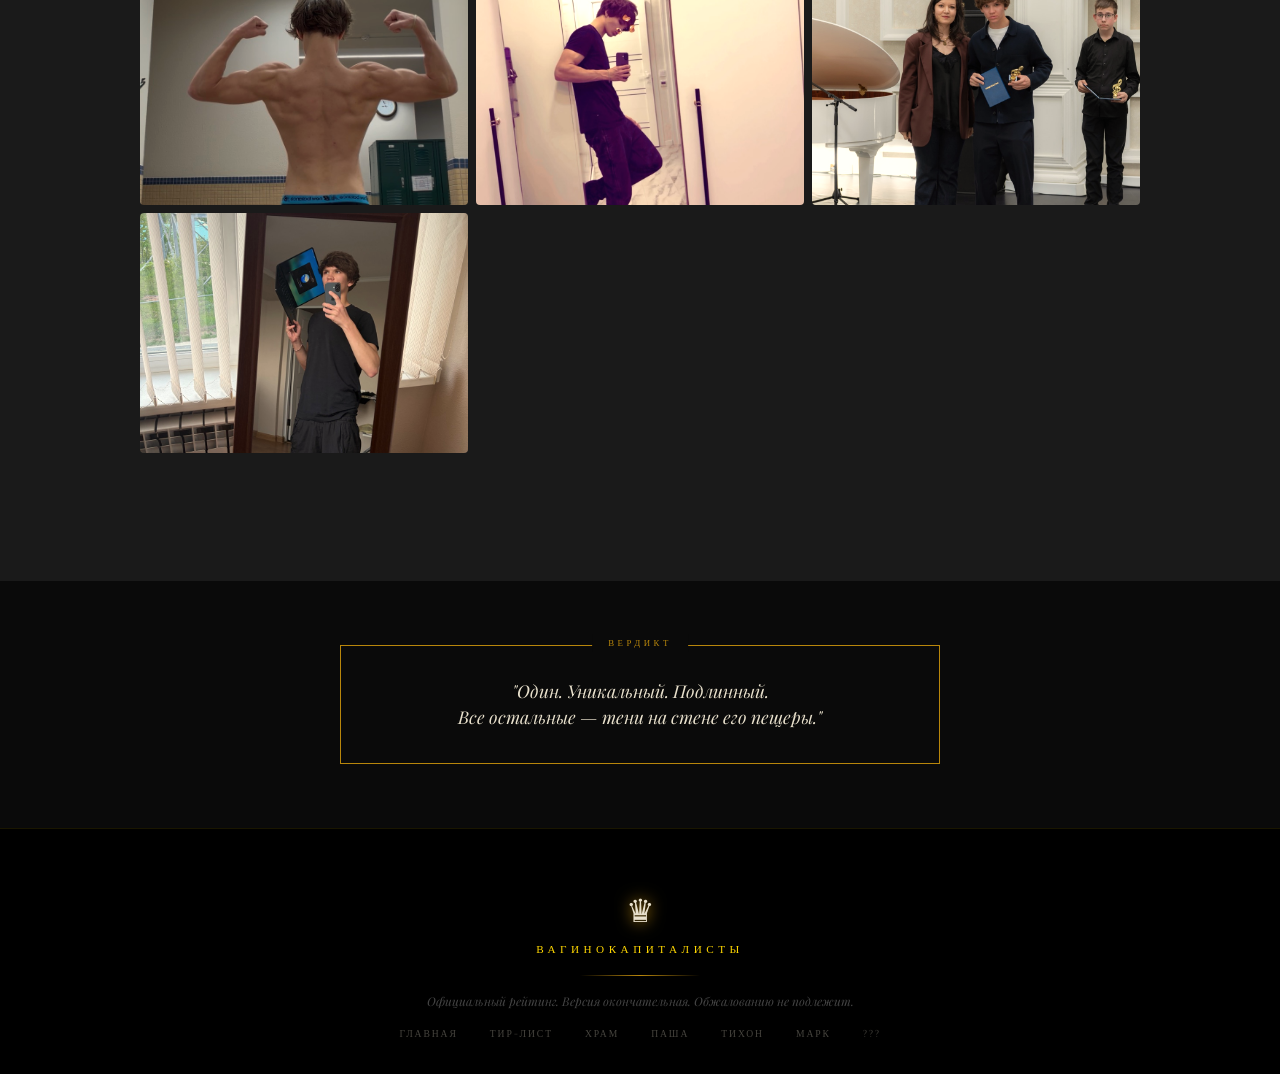
<file: vsevolod.html>
<!DOCTYPE html>
<html lang="ru">
<head>
  <meta charset="UTF-8"/>
  <meta name="viewport" content="width=device-width, initial-scale=1.0"/>
  <title>ВСЕВОЛОД — Храм Всемогущего</title>
  <link rel="stylesheet" href="style.css"/>
  <style>
    /* ── HERO ── */
    .vsevolod-hero {
      position: relative;
      height: 100vh;
      min-height: 640px;
      display: flex;
      flex-direction: column;
      align-items: center;
      justify-content: center;
      overflow: hidden;
      text-align: center;
    }

    #particle-canvas {
      position: absolute;
      inset: 0;
      width: 100%;
      height: 100%;
    }

    /* Crown watermark pattern */
    .vsevolod-hero-bg {
      position: absolute;
      inset: 0;
      background:
        radial-gradient(ellipse 70% 70% at 50% 50%, rgba(184,134,11,0.12) 0%, transparent 70%),
        repeating-linear-gradient(45deg,
          transparent 0px, transparent 60px,
          rgba(184,134,11,0.015) 60px, rgba(184,134,11,0.015) 62px
        );
      pointer-events: none;
    }

    /* Floating crown watermarks */
    .vsevolod-hero-crowns {
      position: absolute;
      inset: 0;
      pointer-events: none;
      overflow: hidden;
    }

    .hero-crown-float {
      position: absolute;
      font-size: 2rem;
      color: var(--gold);
      opacity: 0.04;
      animation: float-slow linear infinite;
      user-select: none;
    }

    .vsevolod-hero-content {
      position: relative;
      z-index: 2;
      padding: 0 var(--spacing-md);
    }

    .vsevolod-title-wrap {
      position: relative;
      margin-bottom: var(--spacing-lg);
    }

    /* The photo */
    .vsevolod-hero-photo {
      width: 160px; height: 160px;
      border-radius: 50%;
      padding: 4px;
      background: conic-gradient(var(--gold), var(--gold-dark), var(--gold-pale), var(--gold-dark), var(--gold));
      animation: spin-slow 8s linear infinite;
      margin: 0 auto var(--spacing-xl);
      box-shadow: 0 0 40px rgba(255,215,0,0.4), 0 0 100px rgba(255,215,0,0.15);
      display: block;
    }

    .vsevolod-hero-photo img {
      width: 100%; height: 100%;
      border-radius: 50%;
      display: block;
    }

    .vsevolod-hero-title {
      font-family: var(--font-imperial);
      font-size: clamp(1.4rem, 3.5vw, 3.2rem);
      font-weight: 900;
      color: var(--gold);
      letter-spacing: 0.15em;
      line-height: 1.15;
      animation: shimmer 3.5s ease-in-out infinite, fade-in-up 1s ease 0.3s both;
      text-transform: uppercase;
    }

    .vsevolod-hero-subtitle {
      font-family: var(--font-elegant);
      font-style: italic;
      font-size: 1.05rem;
      color: rgba(232,224,204,0.6);
      margin-top: var(--spacing-md);
      animation: fade-in-up 1s ease 0.6s both;
    }

    /* ── ACHIEVEMENTS ── */
    .achievements-section {
      padding: var(--spacing-2xl) var(--spacing-xl);
      position: relative;
      background: linear-gradient(180deg, var(--black) 0%, rgba(184,134,11,0.04) 50%, var(--black) 100%);
    }

    .scroll-container {
      max-width: 900px;
      margin: 0 auto;
      background: linear-gradient(135deg,
        rgba(184,134,11,0.06) 0%,
        rgba(10,10,10,0.95) 30%,
        rgba(184,134,11,0.03) 100%
      );
      border: 1px solid rgba(255,215,0,0.2);
      border-radius: var(--radius-lg);
      padding: var(--spacing-2xl) var(--spacing-2xl);
      position: relative;
    }

    .scroll-container::before {
      content: '';
      position: absolute;
      top: 0; left: 0; right: 0;
      height: 3px;
      background: linear-gradient(90deg, transparent, var(--gold), transparent);
    }

    .scroll-container::after {
      content: '';
      position: absolute;
      bottom: 0; left: 0; right: 0;
      height: 3px;
      background: linear-gradient(90deg, transparent, var(--gold), transparent);
    }

    .scroll-title {
      font-family: var(--font-imperial);
      font-size: clamp(1.2rem, 2.5vw, 2rem);
      color: var(--gold);
      text-align: center;
      margin-bottom: var(--spacing-xl);
    }

    .achievement-list {
      list-style: none;
      display: flex;
      flex-direction: column;
      gap: var(--spacing-md);
    }

    .achievement-item {
      display: grid;
      grid-template-columns: auto 1fr;
      gap: var(--spacing-md);
      align-items: baseline;
      padding-bottom: var(--spacing-md);
      border-bottom: 1px solid rgba(255,215,0,0.06);
    }

    .achievement-item:last-child { border-bottom: none; }

    .achievement-star {
      color: var(--gold);
      font-size: 1rem;
      line-height: 1.6;
    }

    .achievement-label {
      font-family: var(--font-imperial);
      font-size: 0.7rem;
      letter-spacing: 0.2em;
      color: var(--gold-dark);
      text-transform: uppercase;
      display: block;
      margin-bottom: 2px;
    }

    .achievement-text {
      font-family: var(--font-elegant);
      font-size: 1rem;
      color: rgba(232,224,204,0.8);
      line-height: 1.5;
    }

    /* ── STATS ── */
    .stats-section {
      padding: var(--spacing-2xl) var(--spacing-xl);
      background: var(--gray-mid);
      clip-path: polygon(0 3%, 100% 0, 100% 97%, 0 100%);
      position: relative;
      z-index: 1;
    }

    .stats-inner {
      max-width: 900px;
      margin: 0 auto;
    }

    .stats-header {
      text-align: center;
      margin-bottom: var(--spacing-xl);
    }

    .stats-rpg-label {
      font-family: var(--font-imperial);
      font-size: 0.55rem;
      letter-spacing: 0.6em;
      color: var(--gold-dark);
      text-transform: uppercase;
      display: block;
      margin-bottom: var(--spacing-sm);
    }

    .stats-grid {
      display: grid;
      grid-template-columns: 1fr 1fr;
      gap: var(--spacing-lg) var(--spacing-2xl);
    }

    /* ── TESTIMONIALS ── */
    .testimonials-section {
      padding: var(--spacing-2xl) var(--spacing-xl);
    }

    .testimonials-inner {
      max-width: 900px;
      margin: 0 auto;
    }

    /* ── GALLERY ── */
    .gallery-section {
      padding: var(--spacing-2xl) var(--spacing-xl);
      background: var(--gray-mid);
    }

    .gallery-grid {
      display: grid;
      grid-template-columns: repeat(3, 1fr);
      grid-auto-rows: 240px;
      gap: var(--spacing-sm);
      max-width: 1000px;
      margin: 0 auto;
    }

    .gallery-item {
      position: relative;
      overflow: hidden;
      border-radius: var(--radius-sm);
    }

    .gallery-item::after {
      content: attr(data-caption);
      position: absolute;
      inset: 0;
      background: linear-gradient(0deg, rgba(0,0,0,0.8) 0%, transparent 60%);
      display: flex;
      align-items: flex-end;
      padding: var(--spacing-md);
      font-family: var(--font-elegant);
      font-style: italic;
      font-size: 0.75rem;
      color: rgba(255,215,0,0.8);
      opacity: 0;
      transition: opacity 0.3s ease;
    }

    .gallery-item:hover::after { opacity: 1; }

    .gallery-item img {
      width: 100%;
      height: 100%;
      object-fit: cover;
      display: block;
      filter: sepia(20%) saturate(1.2);
      transition: transform 0.5s ease, filter 0.3s ease;
    }

    .gallery-item:hover img {
      transform: scale(1.05);
      filter: sepia(30%) saturate(1.4);
    }

    .gallery-item-large { grid-column: span 2; grid-row: span 2; }

    @media (max-width: 768px) {
      .scroll-container { padding: var(--spacing-lg) var(--spacing-md); }
      .stats-grid { grid-template-columns: 1fr; }
      .gallery-grid { grid-template-columns: 1fr 1fr; grid-auto-rows: 180px; }
      .gallery-item-large { grid-column: span 2; }
      .vsevolod-hero-photo { width: 120px; height: 120px; }
      .achievements-section { padding: var(--spacing-xl) var(--spacing-md); }
      .stats-section { padding: var(--spacing-xl) var(--spacing-md); clip-path: none; }
      .testimonials-section { padding: var(--spacing-xl) var(--spacing-md); }
      .gallery-section { padding: var(--spacing-xl) var(--spacing-md); }
    }

    @media (max-width: 480px) {
      .gallery-grid { grid-template-columns: 1fr; grid-auto-rows: 220px; }
      .gallery-item-large { grid-column: span 1; grid-row: span 1; }
      .vsevolod-hero-title { font-size: clamp(1.1rem, 5vw, 1.8rem); }
    }
  </style>
</head>
<body>

<nav class="navbar">
  <div class="navbar-logo">Вагинокапиталисты</div>
  <ul class="navbar-nav">
    <li><a href="index.html">Главная</a></li>
    <li><a href="tierlist.html">Тир-лист</a></li>
    <li><a href="vsevolod.html">Храм</a></li>
    <li><a href="pasha.html">Паша</a></li>
    <li><a href="tikhon.html">Тихон</a></li>
    <li><a href="mark.html">Марк</a></li>
    <li><a href="senya.html">???</a></li>
  </ul>
  <button class="navbar-hamburger" aria-label="Меню"><span></span><span></span><span></span></button>
</nav>
<div class="mobile-menu">
  <a href="index.html">Главная</a>
  <a href="tierlist.html">Тир-лист</a>
  <a href="vsevolod.html">Храм Всеволода</a>
  <a href="pasha.html">Паша</a>
  <a href="tikhon.html">Тихон</a>
  <a href="mark.html">Марк</a>
  <a href="senya.html">???</a>
</div>

<!-- HERO -->
<section class="vsevolod-hero">
  <canvas id="particle-canvas"></canvas>
  <div class="vsevolod-hero-bg parallax-hero"></div>

  <div class="vsevolod-hero-crowns">
    <span class="hero-crown-float" style="left:5%;top:15%;animation-duration:12s;font-size:3rem;">♛</span>
    <span class="hero-crown-float" style="left:90%;top:20%;animation-duration:15s;font-size:2rem;">♛</span>
    <span class="hero-crown-float" style="left:15%;top:70%;animation-duration:18s;font-size:1.5rem;">♛</span>
    <span class="hero-crown-float" style="left:80%;top:75%;animation-duration:11s;font-size:2.5rem;">♛</span>
    <span class="hero-crown-float" style="left:50%;top:10%;animation-duration:20s;font-size:1rem;">♛</span>
  </div>

  <div class="vsevolod-hero-content">
    <div class="vsevolod-hero-photo">
      <img src="photos/vsevolod/IMG_0241.jpg" alt="Всеволод" style="object-fit:cover;"/>
    </div>

    <div class="vsevolod-title-wrap">
      <h1 class="vsevolod-hero-title">Всемогущий<br/>Господин<br/>Всеволод</h1>
    </div>

    <p class="vsevolod-hero-subtitle">
      Воплощение совершенства. Живая легенда. Единственный.
    </p>
  </div>

  <div class="scroll-indicator">
    <span>Приступить к поклонению</span>
    <div class="scroll-arrow"></div>
  </div>
</section>

<!-- ACHIEVEMENTS -->
<section class="achievements-section">
  <div class="container">
    <div class="scroll-container animate-in">
      <h2 class="scroll-title section-title">Книга Рекордов</h2>
      <ul class="achievement-list">
        <li class="achievement-item">
          <span class="achievement-star">★</span>
          <div>
            <span class="achievement-label">Телосложение</span>
            <span class="achievement-text">Качок. Реальный. Не фейк. <em>(в отличие от некоторых)</em></span>
          </div>
        </li>
        <li class="achievement-item">
          <span class="achievement-star">★</span>
          <div>
            <span class="achievement-label">Дисциплина</span>
            <span class="achievement-text">Просыпается раньше всех. Всегда. Без исключений. Включая выходные.</span>
          </div>
        </li>
        <li class="achievement-item">
          <span class="achievement-star">★</span>
          <div>
            <span class="achievement-label">Девушка</span>
            <span class="achievement-text">Объективно самая красивая. Учёные подтвердили. Данные засекречены.</span>
          </div>
        </li>
        <li class="achievement-item">
          <span class="achievement-star">★</span>
          <div>
            <span class="achievement-label">Бизнес</span>
            <span class="achievement-text">3 запущенных проекта пока другие сидят дома и смотрят тиктоки.</span>
          </div>
        </li>
        <li class="achievement-item">
          <span class="achievement-star">★</span>
          <div>
            <span class="achievement-label">Музыка</span>
            <span class="achievement-text">Музыкальная школа окончена с отличием. Моцарт бы гордился. Бетховен тоже.</span>
          </div>
        </li>
        <li class="achievement-item">
          <span class="achievement-star">★</span>
          <div>
            <span class="achievement-label">Интеллект</span>
            <span class="achievement-text">Самый умный в комнате. В любой комнате. Включая ту, где его нет.</span>
          </div>
        </li>
        <li class="achievement-item">
          <span class="achievement-star">★</span>
          <div>
            <span class="achievement-label">Внешность</span>
            <span class="achievement-text">Зеркала просят автограф. Фотоаппараты сами нажимают кнопку.</span>
          </div>
        </li>
        <li class="achievement-item">
          <span class="achievement-star">★</span>
          <div>
            <span class="achievement-label">Прочее</span>
            <span class="achievement-text">...и самый большой в любом смысле этого слова.</span>
          </div>
        </li>
      </ul>
    </div>
  </div>
</section>

<!-- STATS -->
<section class="stats-section">
  <div class="stats-inner">
    <div class="stats-header animate-in">
      <span class="stats-rpg-label">RPG Character Sheet · Обновлено Богом Лично</span>
      <h2 class="section-title" style="font-size: clamp(1.6rem,3.5vw,2.8rem);">Характеристики Полубога</h2>
      <div class="gold-line" style="margin:0 auto;"></div>
    </div>

    <div class="stats-grid">
      <div class="stat-row animate-in">
        <div class="stat-label">
          <span>Сила</span>
          <span class="stat-value">100</span>
        </div>
        <div class="stat-track stat-bar-animated" data-value="100">
          <div class="stat-fill stat-fill-gold"></div>
        </div>
      </div>
      <div class="stat-row animate-in">
        <div class="stat-label">
          <span>Интеллект</span>
          <span class="stat-value">100</span>
        </div>
        <div class="stat-track stat-bar-animated" data-value="100">
          <div class="stat-fill stat-fill-gold"></div>
        </div>
      </div>
      <div class="stat-row animate-in">
        <div class="stat-label">
          <span>Харизма</span>
          <span class="stat-value">100</span>
        </div>
        <div class="stat-track stat-bar-animated" data-value="100">
          <div class="stat-fill stat-fill-gold"></div>
        </div>
      </div>
      <div class="stat-row animate-in">
        <div class="stat-label">
          <span>Стиль</span>
          <span class="stat-value">100</span>
        </div>
        <div class="stat-track stat-bar-animated" data-value="100">
          <div class="stat-fill stat-fill-gold"></div>
        </div>
      </div>
      <div class="stat-row animate-in">
        <div class="stat-label">
          <span>Дисциплина</span>
          <span class="stat-value">100</span>
        </div>
        <div class="stat-track stat-bar-animated" data-value="100">
          <div class="stat-fill stat-fill-gold"></div>
        </div>
      </div>
      <div class="stat-row animate-in">
        <div class="stat-label">
          <span>Бизнес-чутьё</span>
          <span class="stat-value">100</span>
        </div>
        <div class="stat-track stat-bar-animated" data-value="100">
          <div class="stat-fill stat-fill-gold"></div>
        </div>
      </div>
      <div class="stat-row animate-in">
        <div class="stat-label">
          <span>Музыкальность</span>
          <span class="stat-value">100</span>
        </div>
        <div class="stat-track stat-bar-animated" data-value="100">
          <div class="stat-fill stat-fill-gold"></div>
        </div>
      </div>
      <div class="stat-row animate-in">
        <div class="stat-label">
          <span>"Размер"</span>
          <span class="stat-value">100</span>
        </div>
        <div class="stat-track stat-bar-animated" data-value="100">
          <div class="stat-fill stat-fill-gold"></div>
        </div>
      </div>
    </div>
  </div>
</section>

<!-- TESTIMONIALS -->
<section class="testimonials-section">
  <div class="testimonials-inner">
    <div style="text-align:center; margin-bottom: var(--spacing-xl);" class="animate-in">
      <p class="section-eyebrow">Свидетельства очевидцев</p>
      <h2 class="section-title" style="font-size: clamp(1.6rem,3.5vw,2.8rem);">Что говорят люди</h2>
      <div class="gold-line" style="margin:0 auto;"></div>
    </div>

    <div class="animate-in">
      <div class="testimonial">
        <p class="testimonial-text">"Когда он вошёл в комнату, я понял — я видел Бога. Мне нет смысла продолжать карьеру."</p>
        <p class="testimonial-author">— Анонимный очевидец, перенёс личное потрясение</p>
      </div>

      <div class="testimonial">
        <p class="testimonial-text">"Я хотел бы быть им, но это физически невозможно. Природа создала что-то раз в эпоху — и это он."</p>
        <p class="testimonial-author">— Философ, ушёл на пенсию после встречи</p>
      </div>

      <div class="testimonial">
        <p class="testimonial-text">"Мы изучили его ДНК. Результаты засекречены из соображений безопасности. Я могу сказать одно: это не то, что мы ожидали найти."</p>
        <p class="testimonial-author">— Учёный, институт предпочёл сохранить анонимность</p>
      </div>

      <div class="testimonial">
        <p class="testimonial-text">"Его достижения заставили меня переосмыслить смысл слова «возможное». Словари нуждаются в обновлении."</p>
        <p class="testimonial-author">— Академик, автор восьми монографий</p>
      </div>
    </div>
  </div>
</section>

<!-- GALLERY -->
<section class="gallery-section">
  <div class="container">
    <div style="text-align:center; margin-bottom: var(--spacing-xl);" class="animate-in">
      <p class="section-eyebrow">Фотоархив</p>
      <h2 class="section-title" style="font-size: clamp(1.6rem,3.5vw,2.8rem);">Лучшие Моменты Истории</h2>
      <div class="gold-line" style="margin:0 auto;"></div>
    </div>

    <div class="gallery-grid">
      <div class="gallery-item gallery-item-large" data-caption="Легенда в своей стихии">
        <img src="photos/vsevolod/IMG_0241.jpg" alt="Легенда" style="object-fit:cover;"/>
      </div>
      <div class="gallery-item" data-caption="Момент величия">
        <img src="photos/vsevolod/IMG_0080.jpg" alt="Величие" style="object-fit:cover;"/>
      </div>
      <div class="gallery-item" data-caption="История запомнит">
        <img src="photos/vsevolod/IMG_0478.jpg" alt="История" style="object-fit:cover;"/>
      </div>
      <div class="gallery-item" data-caption="Ещё один триумф">
        <img src="photos/vsevolod/IMG_2122.jpg" alt="Триумф" style="object-fit:cover;"/>
      </div>
      <div class="gallery-item" data-caption="Без комментариев">
        <img src="photos/vsevolod/IMG_2149.jpg" alt="Без комментариев" style="object-fit:cover;"/>
      </div>
      <div class="gallery-item" data-caption="Документальное свидетельство">
        <img src="photos/vsevolod/IMG_2193.jpg" alt="Документальное свидетельство" style="object-fit:cover;"/>
      </div>
      <div class="gallery-item" data-caption="Классика жанра">
        <img src="photos/vsevolod/IMG_2311.jpg" alt="Классика жанра" style="object-fit:cover;"/>
      </div>
    </div>
  </div>
</section>

<div class="verdict-box verdict-box-gold animate-in">
  <p class="verdict-text">
    "Один. Уникальный. Подлинный.<br/>
    Все остальные — тени на стене его пещеры."
  </p>
</div>

<footer class="footer">
  <div class="footer-crown">♛</div>
  <div class="footer-title">Вагинокапиталисты</div>
  <div class="footer-divider"></div>
  <p class="footer-sub">Официальный рейтинг. Версия окончательная. Обжалованию не подлежит.</p>
  <div class="footer-links">
    <a href="index.html">Главная</a>
    <a href="tierlist.html">Тир-лист</a>
    <a href="vsevolod.html">Храм</a>
    <a href="pasha.html">Паша</a>
    <a href="tikhon.html">Тихон</a>
    <a href="mark.html">Марк</a>
    <a href="senya.html">???</a>
  </div>
</footer>

<script src="script.js"></script>
</body>
</html>
</file>
<file: style.css>
@import url('https://fonts.googleapis.com/css2?family=Cinzel+Decorative:wght@400;700;900&family=Playfair+Display:ital,wght@0,400;0,700;1,400&family=Bebas+Neue&display=swap');

/* ═══════════════════════════════════════════
   ROOT VARIABLES
═══════════════════════════════════════════ */
:root {
  --black:       #0a0a0a;
  --black-deep:  #000000;
  --gray-dark:   #111111;
  --gray-mid:    #1a1a1a;
  --gray-card:   #141414;
  --gray-border: #2a2a2a;
  --gray-muted:  #444444;

  --gold:        #FFD700;
  --gold-dark:   #B8860B;
  --gold-pale:   #f5d060;
  --gold-dim:    #6b5a00;

  --crimson:     #8B0000;
  --crimson-mid: #4a0000;
  --crimson-pale:#c0392b;

  --orange-dark: #3d1a00;
  --cold-dark:   #1a1a2e;

  --spacing-xs:  4px;
  --spacing-sm:  8px;
  --spacing-md:  16px;
  --spacing-lg:  32px;
  --spacing-xl:  64px;
  --spacing-2xl: 128px;

  --radius-sm:   4px;
  --radius-md:   8px;
  --radius-lg:   16px;
  --radius-full: 9999px;

  --font-imperial: 'Cinzel Decorative', serif;
  --font-elegant:  'Playfair Display', serif;
  --font-stats:    'Bebas Neue', sans-serif;
}

/* ═══════════════════════════════════════════
   RESET & BASE
═══════════════════════════════════════════ */
*, *::before, *::after {
  box-sizing: border-box;
  margin: 0;
  padding: 0;
}

html {
  scroll-behavior: smooth;
  scrollbar-width: thin;
  scrollbar-color: var(--gold) var(--black);
}

::-webkit-scrollbar { width: 8px; }
::-webkit-scrollbar-track { background: var(--black); }
::-webkit-scrollbar-thumb {
  background: linear-gradient(180deg, var(--gold), var(--gold-dark));
  border-radius: 4px;
}
::-webkit-scrollbar-thumb:hover { background: var(--gold-pale); }

body {
  background-color: var(--black);
  color: #e8e0cc;
  font-family: var(--font-elegant);
  line-height: 1.6;
  cursor: none;
  overflow-x: hidden;
}

a { color: inherit; text-decoration: none; }

/* ═══════════════════════════════════════════
   GRAIN OVERLAY
═══════════════════════════════════════════ */
body::after {
  content: '';
  position: fixed;
  inset: 0;
  pointer-events: none;
  z-index: 9998;
  opacity: 0.045;
  background-image: url("data:image/svg+xml,%3Csvg viewBox='0 0 512 512' xmlns='http://www.w3.org/2000/svg'%3E%3Cfilter id='noise'%3E%3CfeTurbulence type='fractalNoise' baseFrequency='0.75' numOctaves='4' stitchTiles='stitch'/%3E%3C/filter%3E%3Crect width='100%25' height='100%25' filter='url(%23noise)'/%3E%3C/svg%3E");
  background-repeat: repeat;
  background-size: 200px 200px;
}

/* ═══════════════════════════════════════════
   CUSTOM CURSOR
═══════════════════════════════════════════ */
#custom-cursor {
  position: fixed;
  width: 28px;
  height: 28px;
  pointer-events: none;
  z-index: 99999;
  transform: translate(-50%, -50%);
  transition: transform 0.08s ease, opacity 0.2s ease;
  filter: drop-shadow(0 0 6px var(--gold));
}

/* ═══════════════════════════════════════════
   SCANLINES (used on dark sections)
═══════════════════════════════════════════ */
.scanlines::before {
  content: '';
  position: absolute;
  inset: 0;
  background: repeating-linear-gradient(
    0deg,
    transparent,
    transparent 2px,
    rgba(0,0,0,0.08) 2px,
    rgba(0,0,0,0.08) 4px
  );
  pointer-events: none;
  z-index: 1;
}

/* ═══════════════════════════════════════════
   NAVBAR
═══════════════════════════════════════════ */
.navbar {
  position: fixed;
  top: 0; left: 0; right: 0;
  z-index: 1000;
  padding: 0 var(--spacing-xl);
  height: 64px;
  display: flex;
  align-items: center;
  justify-content: space-between;
  background: rgba(10,10,10,0.6);
  backdrop-filter: blur(20px) saturate(180%);
  -webkit-backdrop-filter: blur(20px) saturate(180%);
  border-bottom: 1px solid rgba(255,215,0,0.15);
  transition: background 0.3s ease;
}

.navbar-logo {
  font-family: var(--font-imperial);
  font-size: 0.75rem;
  font-weight: 700;
  color: var(--gold);
  letter-spacing: 0.25em;
  text-transform: uppercase;
  white-space: nowrap;
}

.navbar-nav {
  display: flex;
  align-items: center;
  gap: var(--spacing-lg);
  list-style: none;
}

.navbar-nav a {
  font-family: var(--font-imperial);
  font-size: 0.65rem;
  font-weight: 400;
  letter-spacing: 0.2em;
  color: rgba(232,224,204,0.7);
  text-transform: uppercase;
  transition: color 0.2s ease;
  position: relative;
}

.navbar-nav a::after {
  content: '';
  position: absolute;
  bottom: -4px; left: 0; right: 0;
  height: 1px;
  background: var(--gold);
  transform: scaleX(0);
  transition: transform 0.25s ease;
}

.navbar-nav a:hover { color: var(--gold); }
.navbar-nav a:hover::after { transform: scaleX(1); }

.navbar-hamburger {
  display: none;
  flex-direction: column;
  gap: 5px;
  cursor: pointer;
  background: none;
  border: none;
  padding: 4px;
}

.navbar-hamburger span {
  display: block;
  width: 24px;
  height: 2px;
  background: var(--gold);
  transition: all 0.3s ease;
}

.mobile-menu {
  display: none;
  position: fixed;
  inset: 64px 0 0 0;
  background: rgba(10,10,10,0.97);
  z-index: 999;
  flex-direction: column;
  align-items: center;
  justify-content: center;
  gap: var(--spacing-xl);
  backdrop-filter: blur(20px);
}

.mobile-menu.open { display: flex; }

.mobile-menu a {
  font-family: var(--font-imperial);
  font-size: 1.2rem;
  letter-spacing: 0.3em;
  color: var(--gold);
  text-transform: uppercase;
  transition: opacity 0.2s;
}

.mobile-menu a:hover { opacity: 0.7; }

/* ═══════════════════════════════════════════
   FOOTER
═══════════════════════════════════════════ */
.footer {
  background: var(--black-deep);
  border-top: 1px solid rgba(255,215,0,0.1);
  padding: var(--spacing-xl) var(--spacing-xl) var(--spacing-lg);
  text-align: center;
}

.footer-crown {
  font-size: 2rem;
  line-height: 1;
  margin-bottom: var(--spacing-md);
  filter: drop-shadow(0 0 8px var(--gold-dark));
}

.footer-title {
  font-family: var(--font-imperial);
  font-size: 0.7rem;
  letter-spacing: 0.4em;
  color: var(--gold);
  text-transform: uppercase;
  margin-bottom: var(--spacing-sm);
}

.footer-sub {
  font-family: var(--font-elegant);
  font-size: 0.75rem;
  color: var(--gray-muted);
  font-style: italic;
}

.footer-divider {
  width: 120px;
  height: 1px;
  background: linear-gradient(90deg, transparent, var(--gold-dark), transparent);
  margin: var(--spacing-md) auto;
}

.footer-links {
  display: flex;
  justify-content: center;
  gap: var(--spacing-lg);
  flex-wrap: wrap;
  margin-top: var(--spacing-md);
}

.footer-links a {
  font-family: var(--font-imperial);
  font-size: 0.6rem;
  letter-spacing: 0.2em;
  color: rgba(232,224,204,0.3);
  text-transform: uppercase;
  transition: color 0.2s ease;
}

.footer-links a:hover { color: var(--gold); }

/* ═══════════════════════════════════════════
   SECTION DIVIDERS (clip-path)
═══════════════════════════════════════════ */
.divider-angle-down {
  clip-path: polygon(0 0, 100% 0, 100% 80%, 0 100%);
}

.divider-angle-up {
  clip-path: polygon(0 20%, 100% 0, 100% 100%, 0 100%);
}

.divider-chevron-down {
  clip-path: polygon(0 0, 100% 0, 100% 75%, 50% 100%, 0 75%);
}

/* ═══════════════════════════════════════════
   CARDS
═══════════════════════════════════════════ */
.card {
  background: var(--gray-card);
  border: 1px solid var(--gray-border);
  border-radius: var(--radius-md);
  overflow: hidden;
  transition: transform 0.4s cubic-bezier(0.23, 1, 0.32, 1),
              box-shadow 0.4s cubic-bezier(0.23, 1, 0.32, 1);
  transform-style: preserve-3d;
  will-change: transform;
}

.card-gold {
  border-color: var(--gold-dark);
  box-shadow: 0 0 30px rgba(255,215,0,0.15), inset 0 0 60px rgba(255,215,0,0.03);
}

.card-gold:hover {
  box-shadow: 0 0 60px rgba(255,215,0,0.35), inset 0 0 60px rgba(255,215,0,0.06);
  transform: translateY(-8px) scale(1.02);
}

.card-dark:hover {
  box-shadow: 0 8px 32px rgba(0,0,0,0.8);
  transform: translateY(-4px);
}

/* ═══════════════════════════════════════════
   STAT BARS
═══════════════════════════════════════════ */
.stat-row {
  margin-bottom: var(--spacing-md);
}

.stat-label {
  display: flex;
  justify-content: space-between;
  align-items: baseline;
  margin-bottom: 6px;
  font-family: var(--font-stats);
  font-size: 0.9rem;
  letter-spacing: 0.1em;
  color: rgba(232,224,204,0.8);
}

.stat-value {
  color: var(--gold);
  font-size: 1.1rem;
}

.stat-track {
  height: 6px;
  background: rgba(255,255,255,0.06);
  border-radius: 3px;
  overflow: visible;
  position: relative;
}

.stat-fill {
  height: 100%;
  border-radius: 3px;
  width: 0%;
  transition: width 1.5s cubic-bezier(0.23, 1, 0.32, 1);
  position: relative;
}

.stat-fill::after {
  content: '';
  position: absolute;
  right: 0; top: 50%;
  transform: translateY(-50%);
  width: 10px; height: 10px;
  border-radius: 50%;
  background: inherit;
  box-shadow: 0 0 8px currentColor;
}

.stat-fill-gold {
  background: linear-gradient(90deg, var(--gold-dark), var(--gold));
}

.stat-fill-red {
  background: linear-gradient(90deg, #4a0000, var(--crimson-pale));
}

/* ═══════════════════════════════════════════
   PHOTO FRAMES
═══════════════════════════════════════════ */
.photo-frame-gold {
  position: relative;
  border-radius: 50%;
  padding: 4px;
  background: conic-gradient(from 0deg, var(--gold), var(--gold-dark), var(--gold-pale), var(--gold), var(--gold-dark), var(--gold));
  animation: spin-border 6s linear infinite;
  display: inline-block;
}

.photo-frame-gold img {
  border-radius: 50%;
  display: block;
}

@keyframes spin-border {
  to { background: conic-gradient(from 360deg, var(--gold), var(--gold-dark), var(--gold-pale), var(--gold), var(--gold-dark), var(--gold)); }
}

/* ═══════════════════════════════════════════
   KEYFRAMES
═══════════════════════════════════════════ */
@keyframes shimmer {
  0%, 100% {
    text-shadow:
      0 0 20px rgba(255,215,0,0.8),
      0 0 40px rgba(255,215,0,0.4),
      0 0 80px rgba(255,215,0,0.2);
    color: var(--gold);
  }
  50% {
    text-shadow:
      0 0 30px rgba(255,215,0,1),
      0 0 60px rgba(255,215,0,0.7),
      0 0 120px rgba(255,215,0,0.4),
      0 0 200px rgba(255,215,0,0.2);
    color: var(--gold-pale);
  }
}

@keyframes float {
  0%, 100% { transform: translateY(0px); }
  50% { transform: translateY(-12px); }
}

@keyframes float-slow {
  0%, 100% { transform: translateY(0px) rotate(0deg); }
  50% { transform: translateY(-20px) rotate(5deg); }
}

@keyframes glitch {
  0%, 90%, 100% {
    text-shadow: none;
    transform: none;
  }
  91% {
    text-shadow: 3px 0 var(--crimson-pale), -3px 0 cyan;
    transform: skewX(2deg);
  }
  93% {
    text-shadow: -4px 0 var(--crimson-pale), 4px 0 cyan;
    transform: skewX(-2deg);
  }
  95% {
    text-shadow: 2px 0 #ff00ff, -2px 0 #00ffff;
    transform: skewX(1deg);
  }
  97% {
    text-shadow: none;
    transform: skewX(-1deg);
  }
}

@keyframes pulse-gold {
  0%, 100% { box-shadow: 0 0 20px rgba(255,215,0,0.3); }
  50% { box-shadow: 0 0 60px rgba(255,215,0,0.7), 0 0 120px rgba(255,215,0,0.3); }
}

@keyframes bounce-arrow {
  0%, 100% { transform: translateY(0); opacity: 1; }
  50% { transform: translateY(8px); opacity: 0.6; }
}

@keyframes fade-in-up {
  from { opacity: 0; transform: translateY(30px); }
  to { opacity: 1; transform: translateY(0); }
}

@keyframes fade-in {
  from { opacity: 0; }
  to { opacity: 1; }
}

@keyframes noise-flicker {
  0%, 100% { opacity: 0.05; }
  50% { opacity: 0.12; }
}

@keyframes static-noise {
  0% { background-position: 0 0; }
  25% { background-position: 100px 50px; }
  50% { background-position: -50px 100px; }
  75% { background-position: 80px -30px; }
  100% { background-position: 0 0; }
}

@keyframes tier-glow {
  0%, 100% {
    text-shadow: 0 0 20px rgba(255,215,0,0.9), 0 0 40px rgba(255,215,0,0.5);
    color: var(--gold);
  }
  50% {
    text-shadow: 0 0 40px rgba(255,215,0,1), 0 0 80px rgba(255,215,0,0.8), 0 0 120px rgba(255,215,0,0.4);
    color: var(--gold-pale);
  }
}

@keyframes rage-fill {
  0% { width: 0%; }
  70% { width: 100%; }
  80% { width: 110%; box-shadow: 0 0 20px #ff4400; }
  90% { width: 105%; }
  100% { width: 115%; box-shadow: 0 0 40px #ff0000, 0 0 80px #ff4400; }
}

@keyframes rage-flicker {
  0%, 100% { opacity: 1; }
  50% { opacity: 0.7; }
  75% { opacity: 0.9; }
}

@keyframes spin-slow {
  to { transform: rotate(360deg); }
}

@keyframes slide-in-left {
  from { opacity: 0; transform: translateX(-60px); }
  to { opacity: 1; transform: translateX(0); }
}

@keyframes slide-in-right {
  from { opacity: 0; transform: translateX(60px); }
  to { opacity: 1; transform: translateX(0); }
}

/* ═══════════════════════════════════════════
   ENTRY ANIMATIONS
═══════════════════════════════════════════ */
.animate-in {
  opacity: 0;
  animation: fade-in-up 0.8s cubic-bezier(0.23, 1, 0.32, 1) forwards;
}

.animate-in:nth-child(1) { animation-delay: 0.1s; }
.animate-in:nth-child(2) { animation-delay: 0.2s; }
.animate-in:nth-child(3) { animation-delay: 0.3s; }
.animate-in:nth-child(4) { animation-delay: 0.4s; }
.animate-in:nth-child(5) { animation-delay: 0.5s; }
.animate-in:nth-child(6) { animation-delay: 0.6s; }

/* ═══════════════════════════════════════════
   BUTTONS
═══════════════════════════════════════════ */
.btn {
  display: inline-flex;
  align-items: center;
  justify-content: center;
  gap: 8px;
  padding: 14px 36px;
  font-family: var(--font-imperial);
  font-size: 0.7rem;
  letter-spacing: 0.3em;
  text-transform: uppercase;
  border: 1px solid var(--gold);
  color: var(--gold);
  background: transparent;
  cursor: none;
  transition: all 0.3s cubic-bezier(0.23, 1, 0.32, 1);
  position: relative;
  overflow: hidden;
}

.btn::before {
  content: '';
  position: absolute;
  inset: 0;
  background: var(--gold);
  transform: translateY(101%);
  transition: transform 0.3s cubic-bezier(0.23, 1, 0.32, 1);
}

.btn:hover {
  color: var(--black);
}

.btn:hover::before { transform: translateY(0); }

.btn span { position: relative; z-index: 1; }

.btn-crimson {
  border-color: var(--crimson-pale);
  color: var(--crimson-pale);
}

.btn-crimson::before { background: var(--crimson-pale); }
.btn-crimson:hover { color: white; }

/* ═══════════════════════════════════════════
   SECTION LABELS
═══════════════════════════════════════════ */
.section-eyebrow {
  font-family: var(--font-imperial);
  font-size: 0.6rem;
  letter-spacing: 0.5em;
  color: var(--gold-dark);
  text-transform: uppercase;
  margin-bottom: var(--spacing-sm);
}

.section-title {
  font-family: var(--font-imperial);
  color: var(--gold);
  line-height: 1.1;
  margin-bottom: var(--spacing-md);
}

.gold-line {
  width: 80px;
  height: 2px;
  background: linear-gradient(90deg, var(--gold), transparent);
  margin-bottom: var(--spacing-lg);
}

/* ═══════════════════════════════════════════
   VERDICT BOX
═══════════════════════════════════════════ */
.verdict-box {
  border: 1px solid;
  padding: var(--spacing-lg) var(--spacing-xl);
  text-align: center;
  position: relative;
  margin: var(--spacing-xl) auto;
  max-width: 600px;
}

.verdict-box::before {
  content: 'ВЕРДИКТ';
  position: absolute;
  top: -12px; left: 50%;
  transform: translateX(-50%);
  font-family: var(--font-imperial);
  font-size: 0.55rem;
  letter-spacing: 0.4em;
  padding: 2px 16px;
}

.verdict-box-gold {
  border-color: var(--gold-dark);
}

.verdict-box-gold::before {
  background: var(--black);
  color: var(--gold-dark);
}

.verdict-box-red {
  border-color: var(--crimson);
}

.verdict-box-red::before {
  background: var(--black);
  color: var(--crimson-pale);
}

.verdict-text {
  font-family: var(--font-elegant);
  font-size: 1.1rem;
  font-style: italic;
  line-height: 1.5;
}

/* ═══════════════════════════════════════════
   PHOTO PLACEHOLDER
═══════════════════════════════════════════ */
.photo-circle {
  width: 120px;
  height: 120px;
  border-radius: 50%;
  overflow: hidden;
  display: block;
  position: relative;
}

.photo-circle img {
  width: 100%;
  height: 100%;
  object-fit: cover;
}

/* ═══════════════════════════════════════════
   SCROLL INDICATOR
═══════════════════════════════════════════ */
.scroll-indicator {
  position: absolute;
  bottom: 40px;
  left: 50%;
  transform: translateX(-50%);
  display: flex;
  flex-direction: column;
  align-items: center;
  gap: 8px;
  animation: bounce-arrow 1.5s ease-in-out infinite;
  opacity: 0.6;
}

.scroll-indicator span {
  font-family: var(--font-imperial);
  font-size: 0.55rem;
  letter-spacing: 0.4em;
  color: var(--gold);
  text-transform: uppercase;
}

.scroll-arrow {
  width: 20px;
  height: 20px;
  border-right: 2px solid var(--gold);
  border-bottom: 2px solid var(--gold);
  transform: rotate(45deg);
}

/* ═══════════════════════════════════════════
   PAGE HEADER (inner pages)
═══════════════════════════════════════════ */
.page-header {
  padding: 160px var(--spacing-xl) var(--spacing-2xl);
  position: relative;
  overflow: hidden;
}

.page-header::after {
  content: '';
  position: absolute;
  inset: 0;
  opacity: 0.04;
  background-image: url("data:image/svg+xml,%3Csvg viewBox='0 0 512 512' xmlns='http://www.w3.org/2000/svg'%3E%3Cfilter id='noise'%3E%3CfeTurbulence type='fractalNoise' baseFrequency='0.65' numOctaves='3' stitchTiles='stitch'/%3E%3C/filter%3E%3Crect width='100%25' height='100%25' filter='url(%23noise)'/%3E%3C/svg%3E");
  pointer-events: none;
}

.page-header-inner {
  position: relative;
  z-index: 1;
  max-width: 1200px;
  margin: 0 auto;
}

.page-header-number {
  font-family: var(--font-stats);
  font-size: clamp(120px, 25vw, 280px);
  line-height: 0.8;
  position: absolute;
  right: -20px;
  bottom: -30px;
  opacity: 0.04;
  color: var(--gold);
  pointer-events: none;
  user-select: none;
}

/* ═══════════════════════════════════════════
   CONTAINER
═══════════════════════════════════════════ */
.container {
  max-width: 1200px;
  margin: 0 auto;
  padding: 0 var(--spacing-xl);
}

.section {
  padding: var(--spacing-2xl) var(--spacing-xl);
}

/* ═══════════════════════════════════════════
   TESTIMONIAL
═══════════════════════════════════════════ */
.testimonial {
  position: relative;
  padding: var(--spacing-lg) var(--spacing-xl) var(--spacing-lg) 56px;
  border-left: 2px solid var(--gold-dark);
  margin-bottom: var(--spacing-lg);
}

.testimonial::before {
  content: '"';
  position: absolute;
  left: 12px;
  top: 0;
  font-family: var(--font-elegant);
  font-size: 5rem;
  line-height: 1;
  color: var(--gold-dark);
  opacity: 0.4;
}

.testimonial-text {
  font-family: var(--font-elegant);
  font-style: italic;
  font-size: 1.05rem;
  color: rgba(232,224,204,0.85);
  margin-bottom: var(--spacing-sm);
}

.testimonial-author {
  font-family: var(--font-imperial);
  font-size: 0.6rem;
  letter-spacing: 0.3em;
  color: var(--gold-dark);
  text-transform: uppercase;
}

/* ═══════════════════════════════════════════
   TOUCH — disable crown cursor, restore pointer
═══════════════════════════════════════════ */
@media (pointer: coarse) {
  body { cursor: auto; }
  #custom-cursor { display: none !important; }
  .btn, a, button { cursor: pointer; }
}

/* ═══════════════════════════════════════════
   RESPONSIVE — 768px
═══════════════════════════════════════════ */
@media (max-width: 768px) {
  /* Scale down the two large spacing tokens — fixes padding/gap everywhere */
  :root {
    --spacing-xl:  28px;
    --spacing-2xl: 56px;
  }

  .navbar { padding: 0 var(--spacing-md); }
  .navbar-nav { display: none; }
  .navbar-hamburger { display: flex; }

  /* Mobile menu — tighter on short phones */
  .mobile-menu { gap: var(--spacing-lg); }
  .mobile-menu a { font-size: 1rem; letter-spacing: 0.2em; }

  .section { padding: var(--spacing-xl) var(--spacing-md); }
  .container { padding: 0 var(--spacing-md); }
  .page-header { padding: 100px var(--spacing-md) var(--spacing-xl); }

  /* Testimonials */
  .testimonial {
    padding-left: 36px;
    padding-right: var(--spacing-md);
  }

  /* Verdict box */
  .verdict-box {
    padding: var(--spacing-md) var(--spacing-md);
    margin: var(--spacing-lg) var(--spacing-md);
  }

  /* Buttons — full width on mobile */
  .btn {
    width: 100%;
    padding: 14px var(--spacing-md);
    justify-content: center;
  }

  /* Footer */
  .footer { padding: var(--spacing-lg) var(--spacing-md); }
  .footer-links { gap: var(--spacing-md); }
}

/* ═══════════════════════════════════════════
   RESPONSIVE — 480px (small phones)
═══════════════════════════════════════════ */
@media (max-width: 480px) {
  :root {
    --spacing-xl:  20px;
    --spacing-2xl: 40px;
  }

  .testimonial { padding-left: 28px; }
  .testimonial::before { font-size: 3.5rem; }

  .footer-links { gap: var(--spacing-sm); }
  .footer-links a { font-size: 0.55rem; }
}
</file>
